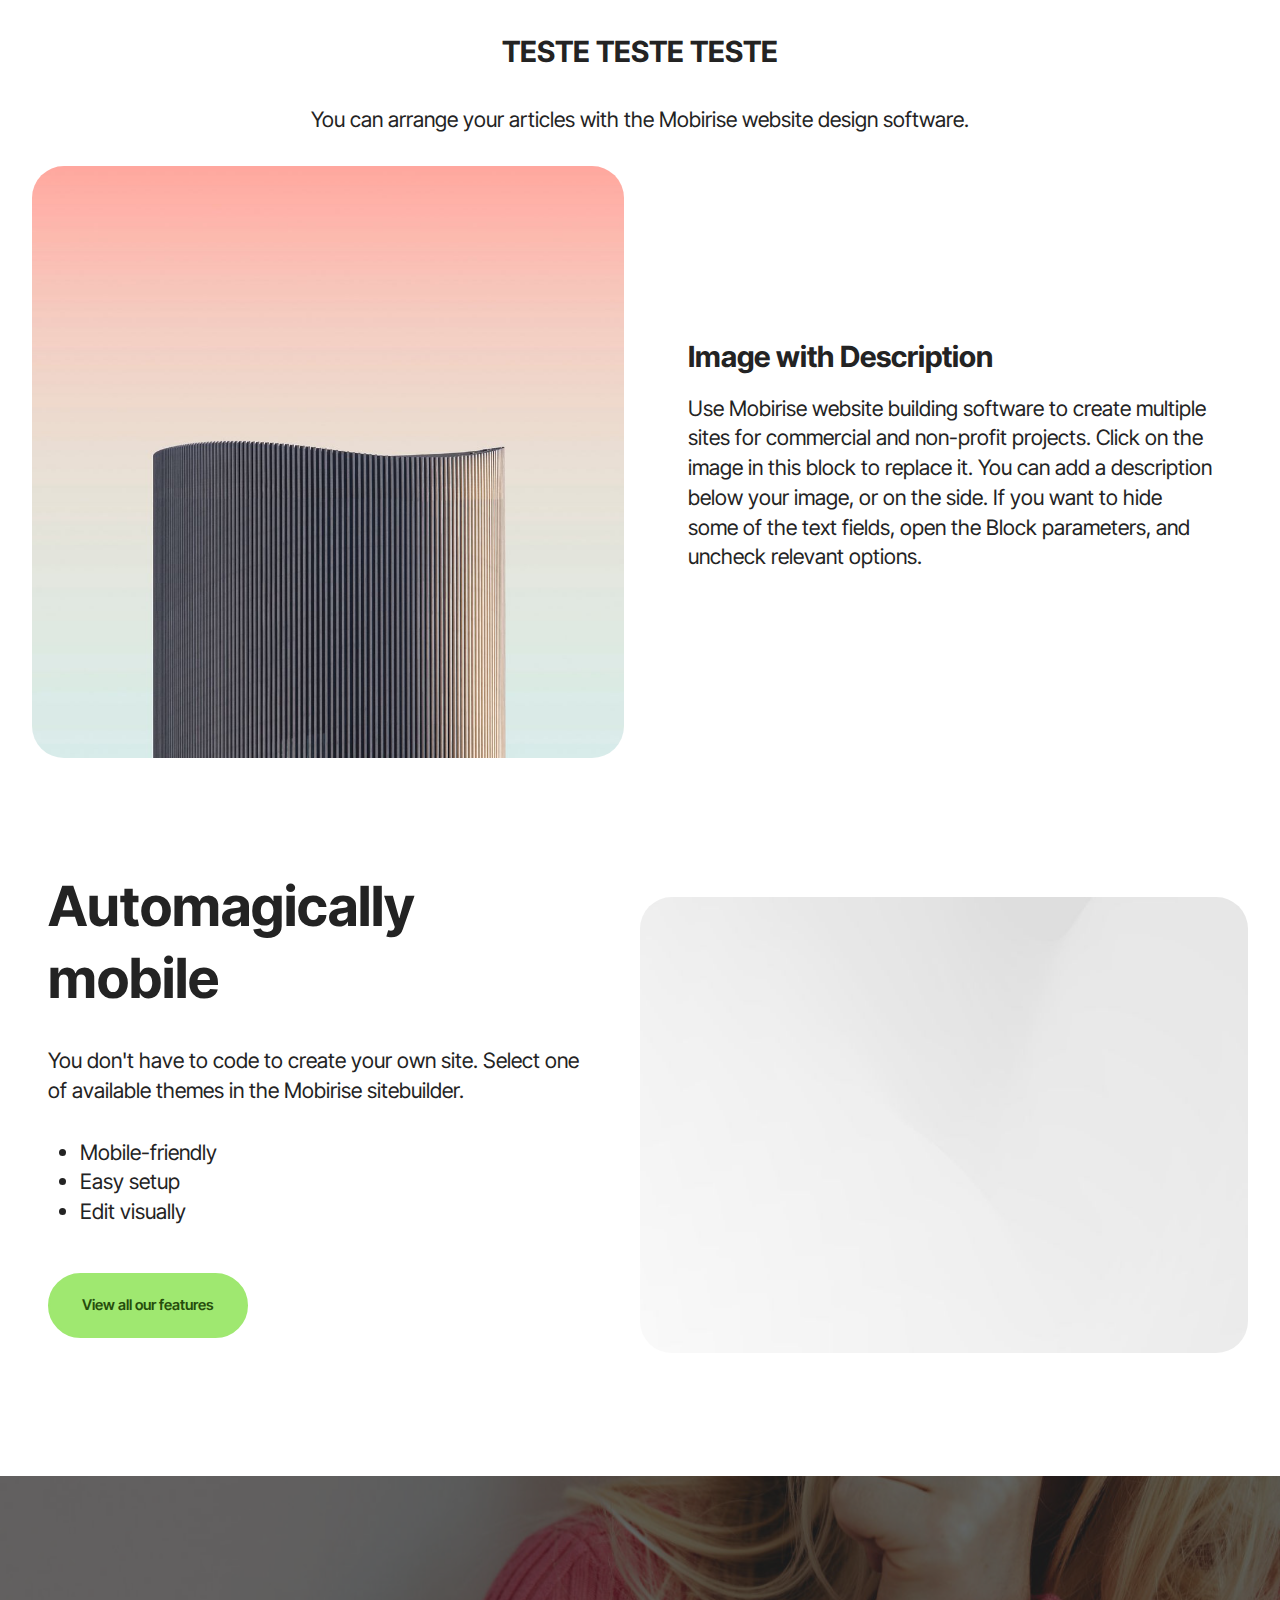
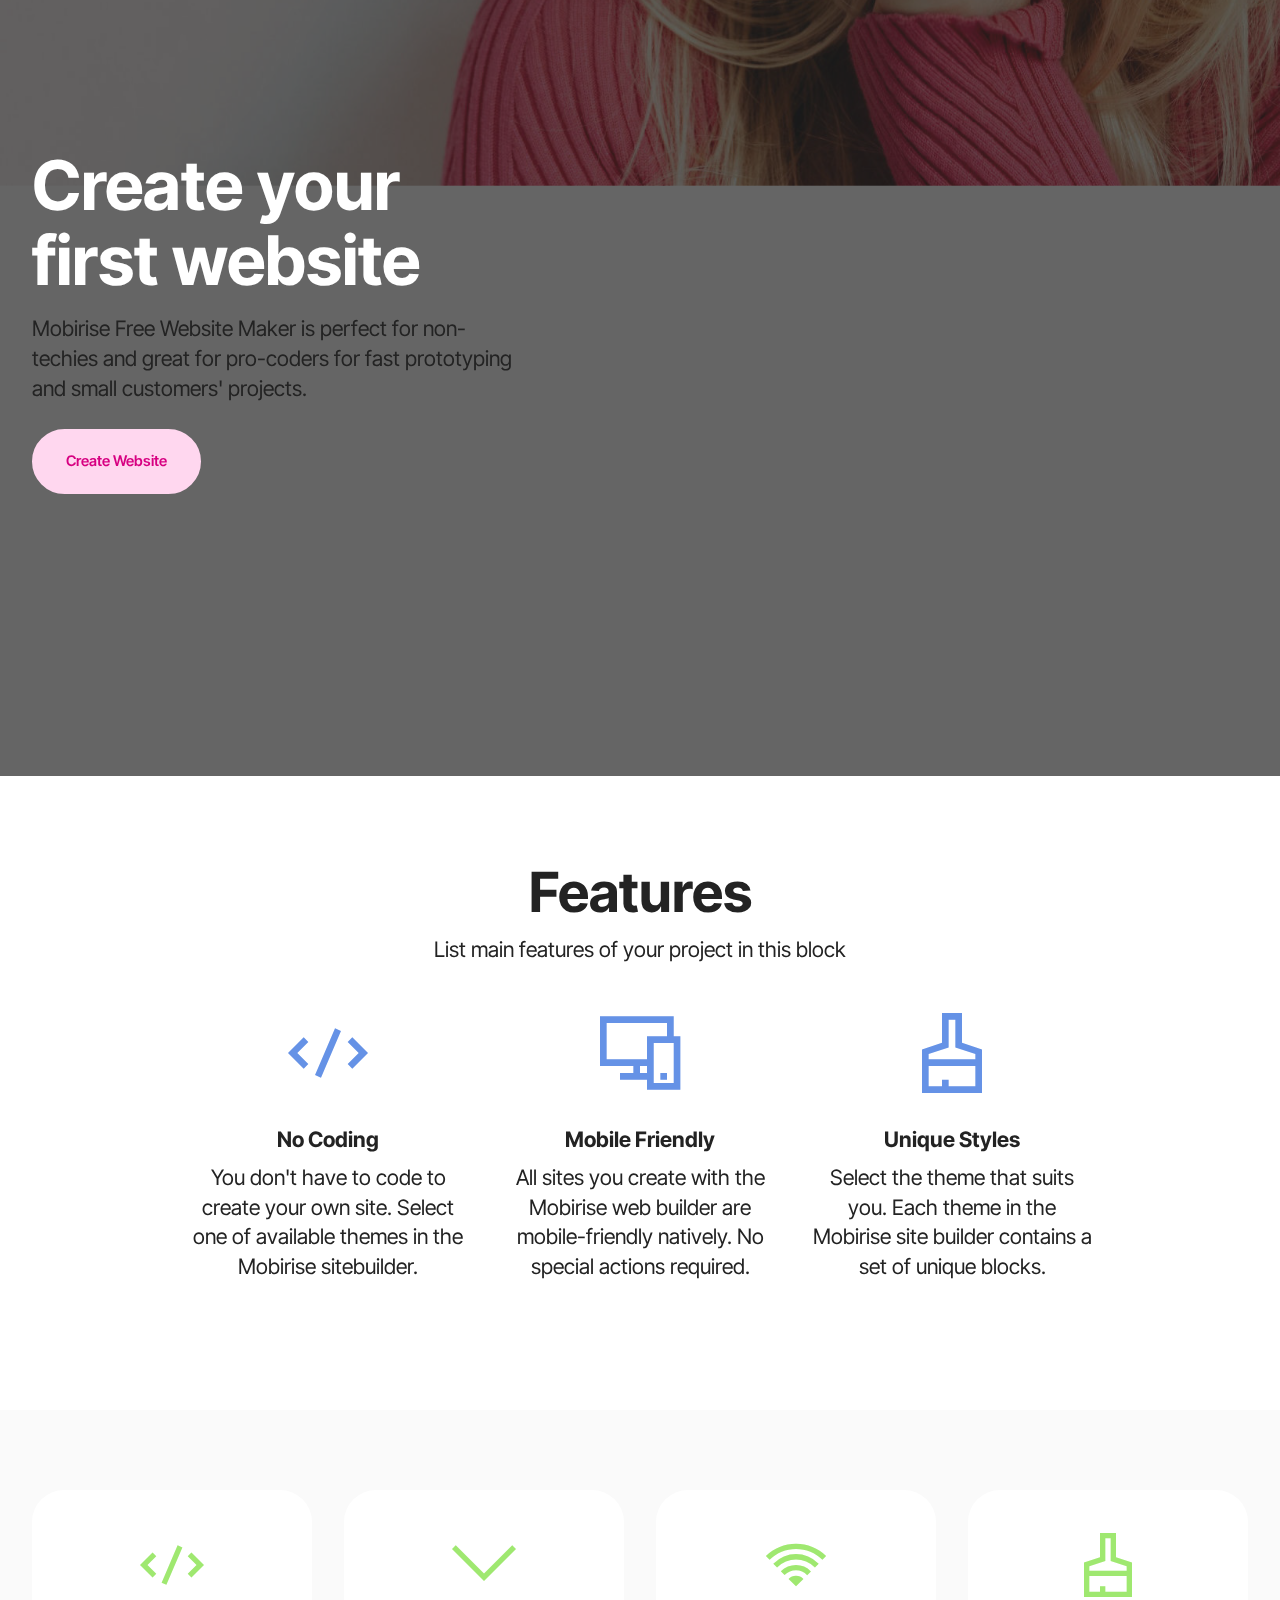
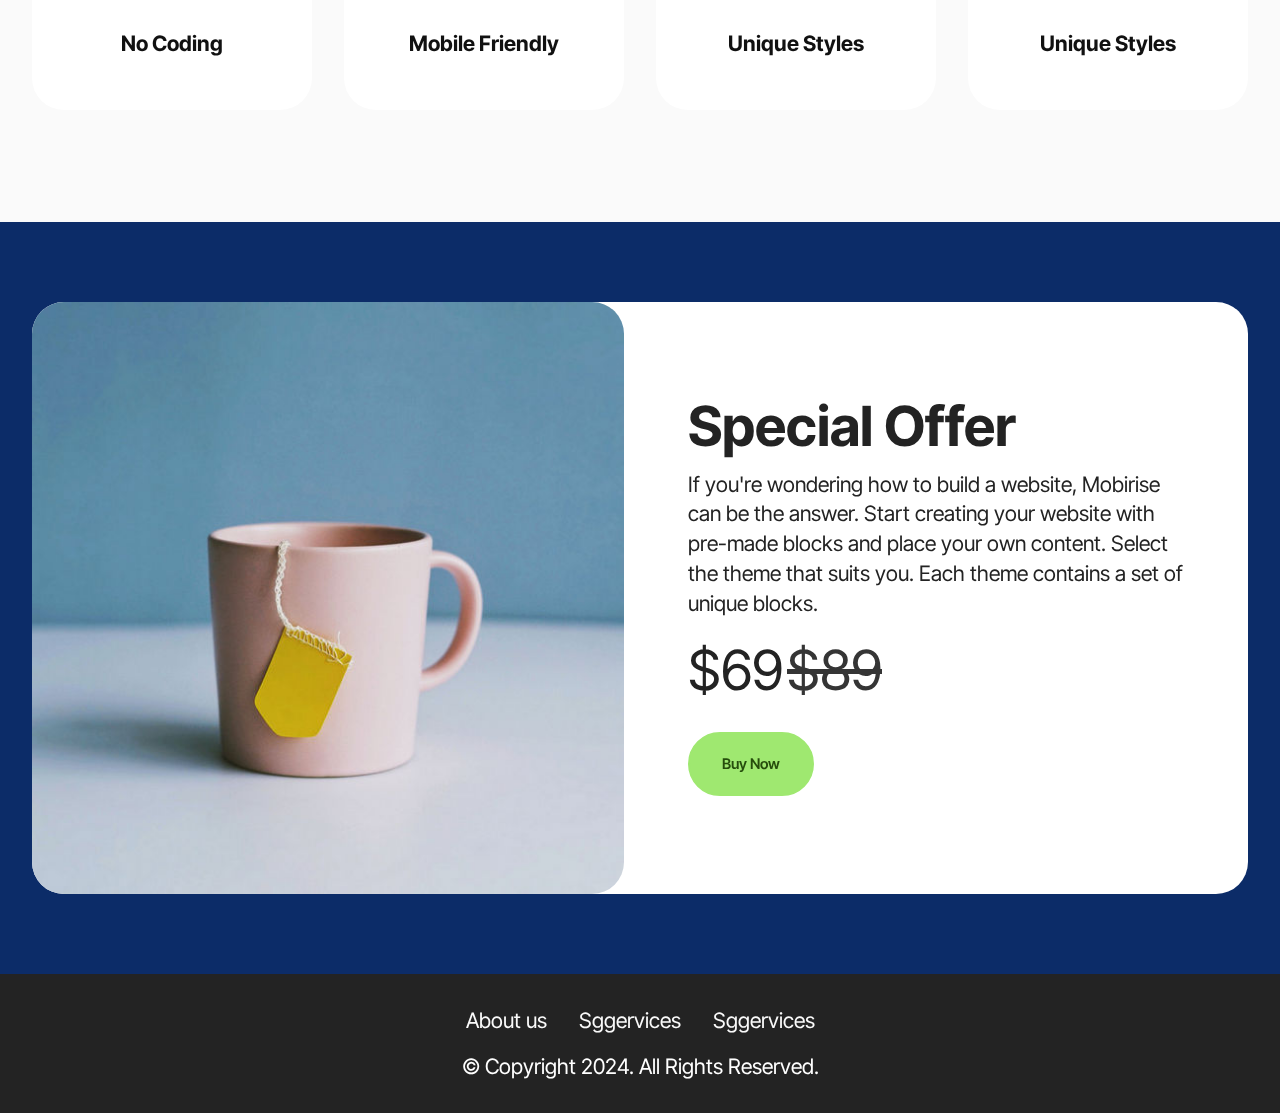
<file: index.html>
<!DOCTYPE html>
<html  >
<head>
  <!-- Site made with Mobirise Website Builder v5.9.18, https://mobirise.com -->
  <meta charset="UTF-8">
  <meta http-equiv="X-UA-Compatible" content="IE=edge">
  <meta name="generator" content="Mobirise v5.9.18, mobirise.com">
  <meta name="viewport" content="width=device-width, initial-scale=1, minimum-scale=1">
  <link rel="shortcut icon" href="assets/images/aaas-logo.webp" type="image/x-icon">
  <meta name="description" content="">
  
  
  <title>Nome do produto</title>
  <link rel="stylesheet" href="assets/web/assets/mobirise-icons2/mobirise2.css">
  <link rel="stylesheet" href="assets/bootstrap/css/bootstrap.min.css">
  <link rel="stylesheet" href="assets/bootstrap/css/bootstrap-grid.min.css">
  <link rel="stylesheet" href="assets/bootstrap/css/bootstrap-reboot.min.css">
  <link rel="stylesheet" href="assets/parallax/jarallax.css">
  <link rel="stylesheet" href="assets/socicon/css/styles.css">
  <link rel="stylesheet" href="assets/theme/css/style.css">
  <link rel="preload" href="https://fonts.googleapis.com/css?family=Inter+Tight:100,200,300,400,500,600,700,800,900,100i,200i,300i,400i,500i,600i,700i,800i,900i&display=swap" as="style" onload="this.onload=null;this.rel='stylesheet'">
  <noscript><link rel="stylesheet" href="https://fonts.googleapis.com/css?family=Inter+Tight:100,200,300,400,500,600,700,800,900,100i,200i,300i,400i,500i,600i,700i,800i,900i&display=swap"></noscript>
  <link rel="preload" as="style" href="assets/mobirise/css/mbr-additional.css?v=HFSPPL"><link rel="stylesheet" href="assets/mobirise/css/mbr-additional.css?v=HFSPPL" type="text/css">

  
 
</head>
<body>
  
  <section data-bs-version="5.1" class="content4 cid-uhWjZ2HUr3" id="content4-f">
    

    
    
    <div class="container">
        <div class="row justify-content-center">
            <div class="title col-md-12 col-lg-10">
                <h3 class="mbr-section-title mbr-fonts-style align-center mb-4 display-5">
                    <strong>TESTE TESTE TESTE</strong>
                </h3>
                <h4 class="mbr-section-subtitle align-center mbr-fonts-style mb-4 display-7">
                    You can arrange your articles with the Mobirise website design software.
                </h4>
                
            </div>
        </div>
    </div>
</section>

<section data-bs-version="5.1" class="image1 cid-uhWjksHnmG" id="image1-d">
    

    
    

    <div class="container">
        <div class="row align-items-center">
            <div class="col-12 col-lg-6">
                <div class="image-wrapper">
                    <img src="assets/images/4.jpg" alt="Mobirise Website Builder">
                    
                </div>
            </div>
            <div class="col-12 col-lg">
                <div class="text-wrapper">
                    <h3 class="mbr-section-title mbr-fonts-style mb-3 display-5">
                        <strong>Image with Description</strong></h3>
                    <p class="mbr-text mbr-fonts-style display-7">
                        Use Mobirise website building software to create multiple sites for commercial and non-profit projects. Click on the image in this block to replace it. You can add a description below your image, or on the side. If you want to hide some of the text fields, open the Block parameters, and uncheck relevant options.</p>
                </div>
            </div>
        </div>
    </div>
</section>

<section data-bs-version="5.1" class="features12 cid-uhWj9xULS0" id="features12-b">

    

    
    
    <div class="container">
        <div class="m-0 row align-items-center">
            <div class="col-12 col-lg">
                <div class="card-wrapper">
                    <div class="card-box">
                        <h4 class="card-title mbr-fonts-style mb-4 display-2">
                            <strong>Automagically mobile</strong>
                        </h4>
                        <p class="mbr-text mbr-fonts-style mb-4 display-7">
                            You don't have to code to create your own site. Select one of available themes in the Mobirise sitebuilder.</p>
                        <div class="mbr-text mbr-fonts-style counter-container display-7">
                            <ul>
                                <li>Mobile-friendly</li>
                                <li>Easy setup</li>
                                <li>Edit visually</li>
                            </ul>
                        </div>
                        <div class="mbr-section-btn mb-4">
                            <a class="btn btn-primary display-4" href="https://mobiri.se">View all our features</a>
                        </div>
                    </div>
                </div>
            </div>
            <div class="p-0 col-12 col-lg-6 md-pb">
                <div class="image-wrapper">
                    <img src="assets/images/3.jpg" alt="Mobirise Website Builder">
                </div>
            </div>
        </div>
    </div>
</section>

<section data-bs-version="5.1" class="header1 cid-uhWieuwVdq mbr-fullscreen mbr-parallax-background" id="header1-6">

    

    
    <div class="mbr-overlay" style="opacity: 0.7; background-color: rgb(35, 35, 35);"></div>

    <div class="container">
        <div class="row">
            <div class="col-12 col-lg-5">
                <h1 class="mbr-section-title mbr-fonts-style mb-3 display-1"><strong>Create your first website</strong></h1>
                
                <p class="mbr-text mbr-fonts-style display-7">
                    Mobirise Free Website Maker is perfect for non-techies and great for pro-coders for fast prototyping and small customers' projects.</p>
                <div class="mbr-section-btn mt-3"><a class="btn btn-secondary display-4" href="https://mobiri.se">Create Website</a></div>
            </div>
        </div>
    </div>
</section>

<section data-bs-version="5.1" class="features25 cid-uhWiOJLU3j" id="features1-9">
    

    
    
    <div class="container">
        <div class="row mb-5">
            <div class="col-12">
                <h3 class="mbr-section-title mbr-fonts-style align-center mb-2 display-2">
                    <strong>Features</strong>
                </h3>
                <h5 class="mbr-section-subtitle mbr-fonts-style align-center mb-0 display-7">
                    List main features of your project in this block
                </h5>
            </div>
        </div>
        <div class="row">
            <div class="item features-without-image mb-5 col-12 col-md-3">
                <div class="item-wrapper align-center">
                    <div class="iconfont-wrapper">
                        <span class="mbr-iconfont mobi-mbri-code mobi-mbri"></span>
                    </div>
                    <h5 class="card-title mbr-fonts-style display-7"><strong>No Coding</strong></h5>
                    <p class="card-text mbr-fonts-style mb-0 display-7">You don't have to code to create your own site. Select one of
                        available themes in the Mobirise sitebuilder.</p>
                </div>
            </div>
            <div class="item features-without-image mb-5 col-12 col-md-3">
                <div class="item-wrapper align-center">
                    <div class="iconfont-wrapper">
                        <span class="mbr-iconfont mobi-mbri-responsive-2 mobi-mbri"></span>
                    </div>
                    <h5 class="card-title mbr-fonts-style display-7"><strong>Mobile Friendly</strong></h5>
                    <p class="card-text mbr-fonts-style mb-0 display-7">All sites you create with the Mobirise web builder are
                        mobile-friendly natively. No special actions required.</p>
                </div>
            </div>
            <div class="item features-without-image mb-5 col-12 col-md-3">
                <div class="item-wrapper align-center">
                    <div class="card-box">
                        <div class="iconfont-wrapper">
                            <span class="mbr-iconfont mobi-mbri-website-theme-2 mobi-mbri"></span>
                        </div>
                        <h5 class="card-title mbr-fonts-style display-7"><strong>Unique Styles</strong></h5>
                        <p class="card-text mbr-fonts-style mb-0 display-7">Select the theme that suits you. Each theme in the Mobirise
                            site builder contains a set of unique blocks.</p>
                    </div>
                </div>
            </div>
        </div>
    </div>
</section>

<section data-bs-version="5.1" class="features1 cid-uhWiHk99fs" id="features2-8">

    

    
    
    <div class="container">
        <div class="row justify-content-center">
            <div class="item features-without-image mb-4 col-12 col-md-3">
                <div class="item-wrapper">
                    <div class="card-box align-center">
                        <span class="mbr-iconfont mobi-mbri-code mobi-mbri"></span>
                        <h4 class="card-title align-center mbr-black mbr-fonts-style display-7">
                            <strong>No Coding</strong>
                        </h4>
                    </div>
                </div>
            </div>
            <div class="item features-without-image mb-4 col-12 col-md-3">
                <div class="item-wrapper">
                    <div class="card-box align-center">
                        <span class="mbr-iconfont mobi-mbri-arrow-down mobi-mbri"></span>
                        <h4 class="card-title align-center mbr-black mbr-fonts-style display-7">
                            <strong>Mobile Friendly</strong>
                        </h4>
                    </div>
                </div>
            </div>
            <div class="item features-without-image mb-4 col-12 col-md-3">
                <div class="item-wrapper">
                    <div class="card-box align-center">
                        <span class="mbr-iconfont mobi-mbri-wifi mobi-mbri"></span>
                        <h4 class="card-title align-center mbr-black mbr-fonts-style display-7">
                            <strong>Unique Styles</strong>
                        </h4>
                    </div>
                </div>
            </div>
            <div class="item features-without-image mb-4 col-12 col-md-3">
                <div class="item-wrapper">
                    <div class="card-box align-center">
                        <span class="mbr-iconfont mobi-mbri-website-theme-2 mobi-mbri"></span>
                        <h4 class="card-title align-center mbr-black mbr-fonts-style display-7">
                            <strong>Unique Styles</strong>
                        </h4>
                    </div>
                </div>
            </div>
        </div>
    </div>
</section>

<section data-bs-version="5.1" class="features7 cid-uhWhKZB9CM" id="features7-5">
    <!---->
    

    
    
    <div class="container">
        <div class="card-wrapper">
            <div class="row align-items-center">
                <div class="col-12 col-lg-6">
                    <div class="image-wrapper">
                        <img src="assets/images/product2.jpg" alt="Mobirise Website Builder">
                    </div>
                </div>
                <div class="col-12 col-lg">
                    <div class="text-box">
                        <h5 class="mbr-title mbr-fonts-style display-2">
                            <strong>Special Offer</strong>
                        </h5>
                        <p class="mbr-text mbr-fonts-style display-7">If you're wondering how to build a website, Mobirise can be the answer. Start creating your website with pre-made blocks and place your own content. Select the theme that suits you. Each theme contains a set of unique blocks.</p>
                        <div class="cost">
                            <span class="currentcost mbr-fonts-style pr-2 display-2">$69</span>
                            <span class="oldcost mbr-fonts-style display-2">$89</span>
                        </div>
                        <div class="mbr-section-btn pt-3">
                            <a href="https://mobiri.se" class="btn btn-primary display-4">Buy Now</a>
                        </div>
                    </div>
                </div>
            </div>
        </div>
    </div>
</section>

<section data-bs-version="5.1" class="footer3 cid-uhWgodo2H7" once="footers" id="footer3-0">

    

    

    <div class="container">
        <div class="media-container-row align-center mbr-white">
            <div class="row row-links">
                <ul class="foot-menu">
                    
                    
                    
                    
                    
                <li class="foot-menu-item mbr-fonts-style display-7">
                        <a class="text-white" href="#" target="_blank">About us</a>
                    </li><li class="foot-menu-item mbr-fonts-style display-7">
                        <a class="text-white" href="#" target="_blank">Sggervices</a>
                    </li><li class="foot-menu-item mbr-fonts-style display-7">
                        <a class="text-white" href="#" target="_blank">Sggervices</a>
                    </li></ul>
            </div>
            
            <div class="row row-copirayt">
                <p class="mbr-text mb-0 mbr-fonts-style mbr-white align-center display-7">
                    © Copyright 2024. All Rights Reserved.
                </p>
            </div>
        </div>
    </div>
</section><script src="assets/bootstrap/js/bootstrap.bundle.min.js"></script>  <script src="assets/parallax/jarallax.js"></script>  <script src="assets/smoothscroll/smooth-scroll.js"></script>  <script src="assets/ytplayer/index.js"></script>  <script src="assets/theme/js/script.js"></script>  
  
  
</body>
</html>
</file>
<file: assets/web/assets/mobirise-icons2/mobirise2.css>
@font-face {
  font-family: 'Moririse2';
  font-display: swap;
  src:  url('mobirise2.eot?f2bix4');
  src:  url('mobirise2.eot?f2bix4#iefix') format('embedded-opentype'),
    url('mobirise2.ttf?f2bix4') format('truetype'),
    url('mobirise2.woff?f2bix4') format('woff'),
    url('mobirise2.svg?f2bix4#mobirise2') format('svg');
  font-weight: normal;
  font-style: normal;
}

[class^="mobi-"], [class*=" mobi-"] {
  /* use !important to prevent issues with browser extensions that change fonts */
  font-family: 'Moririse2' !important;
  speak: none;
  font-style: normal;
  font-weight: normal;
  font-variant: normal;
  text-transform: none;
  line-height: 1;

  /* Better Font Rendering =========== */
  -webkit-font-smoothing: antialiased;
  -moz-osx-font-smoothing: grayscale;
}

.mobi-mbri-add-submenu:before {
  content: "\e900";
}
.mobi-mbri-alert:before {
  content: "\e901";
}
.mobi-mbri-align-center:before {
  content: "\e902";
}
.mobi-mbri-align-justify:before {
  content: "\e903";
}
.mobi-mbri-align-left:before {
  content: "\e904";
}
.mobi-mbri-align-right:before {
  content: "\e905";
}
.mobi-mbri-android:before {
  content: "\e906";
}
.mobi-mbri-apple:before {
  content: "\e907";
}
.mobi-mbri-arrow-down:before {
  content: "\e908";
}
.mobi-mbri-arrow-next:before {
  content: "\e909";
}
.mobi-mbri-arrow-prev:before {
  content: "\e90a";
}
.mobi-mbri-arrow-up:before {
  content: "\e90b";
}
.mobi-mbri-bold:before {
  content: "\e90c";
}
.mobi-mbri-bookmark:before {
  content: "\e90d";
}
.mobi-mbri-bootstrap:before {
  content: "\e90e";
}
.mobi-mbri-briefcase:before {
  content: "\e90f";
}
.mobi-mbri-browse:before {
  content: "\e910";
}
.mobi-mbri-bulleted-list:before {
  content: "\e911";
}
.mobi-mbri-calendar:before {
  content: "\e912";
}
.mobi-mbri-camera:before {
  content: "\e913";
}
.mobi-mbri-cart-add:before {
  content: "\e914";
}
.mobi-mbri-cart-full:before {
  content: "\e915";
}
.mobi-mbri-cash:before {
  content: "\e916";
}
.mobi-mbri-change-style:before {
  content: "\e917";
}
.mobi-mbri-chat:before {
  content: "\e918";
}
.mobi-mbri-clock:before {
  content: "\e919";
}
.mobi-mbri-close:before {
  content: "\e91a";
}
.mobi-mbri-cloud:before {
  content: "\e91b";
}
.mobi-mbri-code:before {
  content: "\e91c";
}
.mobi-mbri-contact-form:before {
  content: "\e91d";
}
.mobi-mbri-credit-card:before {
  content: "\e91e";
}
.mobi-mbri-cursor-click:before {
  content: "\e91f";
}
.mobi-mbri-cust-feedback:before {
  content: "\e920";
}
.mobi-mbri-database:before {
  content: "\e921";
}
.mobi-mbri-delivery:before {
  content: "\e922";
}
.mobi-mbri-desktop:before {
  content: "\e923";
}
.mobi-mbri-devices:before {
  content: "\e924";
}
.mobi-mbri-down:before {
  content: "\e925";
}
.mobi-mbri-download-2:before {
  content: "\e926";
}
.mobi-mbri-download:before {
  content: "\e927";
}
.mobi-mbri-drag-n-drop-2:before {
  content: "\e928";
}
.mobi-mbri-drag-n-drop:before {
  content: "\e929";
}
.mobi-mbri-edit-2:before {
  content: "\e92a";
}
.mobi-mbri-edit:before {
  content: "\e92b";
}
.mobi-mbri-error:before {
  content: "\e92c";
}
.mobi-mbri-extension:before {
  content: "\e92d";
}
.mobi-mbri-features:before {
  content: "\e92e";
}
.mobi-mbri-file:before {
  content: "\e92f";
}
.mobi-mbri-flag:before {
  content: "\e930";
}
.mobi-mbri-folder:before {
  content: "\e931";
}
.mobi-mbri-gift:before {
  content: "\e932";
}
.mobi-mbri-github:before {
  content: "\e933";
}
.mobi-mbri-globe-2:before {
  content: "\e934";
}
.mobi-mbri-globe:before {
  content: "\e935";
}
.mobi-mbri-growing-chart:before {
  content: "\e936";
}
.mobi-mbri-hearth:before {
  content: "\e937";
}
.mobi-mbri-help:before {
  content: "\e938";
}
.mobi-mbri-home:before {
  content: "\e939";
}
.mobi-mbri-hot-cup:before {
  content: "\e93a";
}
.mobi-mbri-idea:before {
  content: "\e93b";
}
.mobi-mbri-image-gallery:before {
  content: "\e93c";
}
.mobi-mbri-image-slider:before {
  content: "\e93d";
}
.mobi-mbri-info:before {
  content: "\e93e";
}
.mobi-mbri-italic:before {
  content: "\e93f";
}
.mobi-mbri-key:before {
  content: "\e940";
}
.mobi-mbri-laptop:before {
  content: "\e941";
}
.mobi-mbri-layers:before {
  content: "\e942";
}
.mobi-mbri-left-right:before {
  content: "\e943";
}
.mobi-mbri-left:before {
  content: "\e944";
}
.mobi-mbri-letter:before {
  content: "\e945";
}
.mobi-mbri-like:before {
  content: "\e946";
}
.mobi-mbri-link:before {
  content: "\e947";
}
.mobi-mbri-lock:before {
  content: "\e948";
}
.mobi-mbri-login:before {
  content: "\e949";
}
.mobi-mbri-logout:before {
  content: "\e94a";
}
.mobi-mbri-magic-stick:before {
  content: "\e94b";
}
.mobi-mbri-map-pin:before {
  content: "\e94c";
}
.mobi-mbri-menu:before {
  content: "\e94d";
}
.mobi-mbri-mobile-2:before {
  content: "\e94e";
}
.mobi-mbri-mobile-horizontal:before {
  content: "\e94f";
}
.mobi-mbri-mobile:before {
  content: "\e950";
}
.mobi-mbri-mobirise:before {
  content: "\e951";
}
.mobi-mbri-more-horizontal:before {
  content: "\e952";
}
.mobi-mbri-more-vertical:before {
  content: "\e953";
}
.mobi-mbri-music:before {
  content: "\e954";
}
.mobi-mbri-new-file:before {
  content: "\e955";
}
.mobi-mbri-numbered-list:before {
  content: "\e956";
}
.mobi-mbri-opened-folder:before {
  content: "\e957";
}
.mobi-mbri-pages:before {
  content: "\e958";
}
.mobi-mbri-paper-plane:before {
  content: "\e959";
}
.mobi-mbri-paperclip:before {
  content: "\e95a";
}
.mobi-mbri-phone:before {
  content: "\e95b";
}
.mobi-mbri-photo:before {
  content: "\e95c";
}
.mobi-mbri-photos:before {
  content: "\e95d";
}
.mobi-mbri-pin:before {
  content: "\e95e";
}
.mobi-mbri-play:before {
  content: "\e95f";
}
.mobi-mbri-plus:before {
  content: "\e960";
}
.mobi-mbri-preview:before {
  content: "\e961";
}
.mobi-mbri-print:before {
  content: "\e962";
}
.mobi-mbri-protect:before {
  content: "\e963";
}
.mobi-mbri-question:before {
  content: "\e964";
}
.mobi-mbri-quote-left:before {
  content: "\e965";
}
.mobi-mbri-quote-right:before {
  content: "\e966";
}
.mobi-mbri-redo:before {
  content: "\e967";
}
.mobi-mbri-refresh:before {
  content: "\e968";
}
.mobi-mbri-responsive-2:before {
  content: "\e969";
}
.mobi-mbri-responsive:before {
  content: "\e96a";
}
.mobi-mbri-right:before {
  content: "\e96b";
}
.mobi-mbri-rocket:before {
  content: "\e96c";
}
.mobi-mbri-sad-face:before {
  content: "\e96d";
}
.mobi-mbri-sale:before {
  content: "\e96e";
}
.mobi-mbri-save:before {
  content: "\e96f";
}
.mobi-mbri-search:before {
  content: "\e970";
}
.mobi-mbri-setting-2:before {
  content: "\e971";
}
.mobi-mbri-setting-3:before {
  content: "\e972";
}
.mobi-mbri-setting:before {
  content: "\e973";
}
.mobi-mbri-share:before {
  content: "\e974";
}
.mobi-mbri-shopping-bag:before {
  content: "\e975";
}
.mobi-mbri-shopping-basket:before {
  content: "\e976";
}
.mobi-mbri-shopping-cart:before {
  content: "\e977";
}
.mobi-mbri-sites:before {
  content: "\e978";
}
.mobi-mbri-smile-face:before {
  content: "\e979";
}
.mobi-mbri-speed:before {
  content: "\e97a";
}
.mobi-mbri-star:before {
  content: "\e97b";
}
.mobi-mbri-success:before {
  content: "\e97c";
}
.mobi-mbri-sun:before {
  content: "\e97d";
}
.mobi-mbri-sun2:before {
  content: "\e97e";
}
.mobi-mbri-tablet-vertical:before {
  content: "\e97f";
}
.mobi-mbri-tablet:before {
  content: "\e980";
}
.mobi-mbri-target:before {
  content: "\e981";
}
.mobi-mbri-timer:before {
  content: "\e982";
}
.mobi-mbri-to-ftp:before {
  content: "\e983";
}
.mobi-mbri-to-local-drive:before {
  content: "\e984";
}
.mobi-mbri-touch-swipe:before {
  content: "\e985";
}
.mobi-mbri-touch:before {
  content: "\e986";
}
.mobi-mbri-trash:before {
  content: "\e987";
}
.mobi-mbri-underline:before {
  content: "\e988";
}
.mobi-mbri-undo:before {
  content: "\e989";
}
.mobi-mbri-unlink:before {
  content: "\e98a";
}
.mobi-mbri-unlock:before {
  content: "\e98b";
}
.mobi-mbri-up-down:before {
  content: "\e98c";
}
.mobi-mbri-up:before {
  content: "\e98d";
}
.mobi-mbri-update:before {
  content: "\e98e";
}
.mobi-mbri-upload-2:before {
  content: "\e98f";
}
.mobi-mbri-upload:before {
  content: "\e990";
}
.mobi-mbri-user-2:before {
  content: "\e991";
}
.mobi-mbri-user:before {
  content: "\e992";
}
.mobi-mbri-users:before {
  content: "\e993";
}
.mobi-mbri-video-play:before {
  content: "\e994";
}
.mobi-mbri-video:before {
  content: "\e995";
}
.mobi-mbri-watch:before {
  content: "\e996";
}
.mobi-mbri-website-theme-2:before {
  content: "\e997";
}
.mobi-mbri-website-theme:before {
  content: "\e998";
}
.mobi-mbri-wifi:before {
  content: "\e999";
}
.mobi-mbri-windows:before {
  content: "\e99a";
}
.mobi-mbri-zoom-in:before {
  content: "\e99b";
}
.mobi-mbri-zoom-out:before {
  content: "\e99c";
}
</file>
<file: assets/parallax/jarallax.css>
.jarallax {
    position: relative;
    z-index: 0;
}
.jarallax > .jarallax-img {
    position: absolute;
    object-fit: cover;
    /* support for plugin https://github.com/bfred-it/object-fit-images */
    font-family: 'object-fit: cover;';
    top: 0;
    left: 0;
    width: 100%;
    height: 100%;
    z-index: -1;
}
</file>
<file: assets/socicon/css/styles.css>
@charset "UTF-8";

@font-face {
  font-family: 'Socicon';
  src:  url('../fonts/socicon.eot');
  src:  url('../fonts/socicon.eot?#iefix') format('embedded-opentype'),
    url('../fonts/socicon.woff2') format('woff2'),
    url('../fonts/socicon.ttf') format('truetype'),
    url('../fonts/socicon.woff') format('woff'),
    url('../fonts/socicon.svg#socicon') format('svg');
  font-weight: normal;
  font-style: normal;
  font-display: swap;
}

[data-icon]:before {
  font-family: "socicon" !important;
  content: attr(data-icon);
  font-style: normal !important;
  font-weight: normal !important;
  font-variant: normal !important;
  text-transform: none !important;
  speak: none;
  line-height: 1;
  -webkit-font-smoothing: antialiased;
  -moz-osx-font-smoothing: grayscale;
}

[class^="socicon-"], [class*=" socicon-"] {
  /* use !important to prevent issues with browser extensions that change fonts */
  font-family: 'Socicon' !important;
  speak: none;
  font-style: normal;
  font-weight: normal;
  font-variant: normal;
  text-transform: none;
  line-height: 1;

  /* Better Font Rendering =========== */
  -webkit-font-smoothing: antialiased;
  -moz-osx-font-smoothing: grayscale;
}

.socicon-500px:before {
  content: "\e000";
}
.socicon-8tracks:before {
  content: "\e001";
}
.socicon-airbnb:before {
  content: "\e002";
}
.socicon-alliance:before {
  content: "\e003";
}
.socicon-amazon:before {
  content: "\e004";
}
.socicon-amplement:before {
  content: "\e005";
}
.socicon-android:before {
  content: "\e006";
}
.socicon-angellist:before {
  content: "\e007";
}
.socicon-apple:before {
  content: "\e008";
}
.socicon-appnet:before {
  content: "\e009";
}
.socicon-baidu:before {
  content: "\e00a";
}
.socicon-bandcamp:before {
  content: "\e00b";
}
.socicon-battlenet:before {
  content: "\e00c";
}
.socicon-mixer:before {
  content: "\e00d";
}
.socicon-bebee:before {
  content: "\e00e";
}
.socicon-bebo:before {
  content: "\e00f";
}
.socicon-behance:before {
  content: "\e010";
}
.socicon-blizzard:before {
  content: "\e011";
}
.socicon-blogger:before {
  content: "\e012";
}
.socicon-buffer:before {
  content: "\e013";
}
.socicon-chrome:before {
  content: "\e014";
}
.socicon-coderwall:before {
  content: "\e015";
}
.socicon-curse:before {
  content: "\e016";
}
.socicon-dailymotion:before {
  content: "\e017";
}
.socicon-deezer:before {
  content: "\e018";
}
.socicon-delicious:before {
  content: "\e019";
}
.socicon-deviantart:before {
  content: "\e01a";
}
.socicon-diablo:before {
  content: "\e01b";
}
.socicon-digg:before {
  content: "\e01c";
}
.socicon-discord:before {
  content: "\e01d";
}
.socicon-disqus:before {
  content: "\e01e";
}
.socicon-douban:before {
  content: "\e01f";
}
.socicon-draugiem:before {
  content: "\e020";
}
.socicon-dribbble:before {
  content: "\e021";
}
.socicon-drupal:before {
  content: "\e022";
}
.socicon-ebay:before {
  content: "\e023";
}
.socicon-ello:before {
  content: "\e024";
}
.socicon-endomodo:before {
  content: "\e025";
}
.socicon-envato:before {
  content: "\e026";
}
.socicon-etsy:before {
  content: "\e027";
}
.socicon-facebook:before {
  content: "\e028";
}
.socicon-feedburner:before {
  content: "\e029";
}
.socicon-filmweb:before {
  content: "\e02a";
}
.socicon-firefox:before {
  content: "\e02b";
}
.socicon-flattr:before {
  content: "\e02c";
}
.socicon-flickr:before {
  content: "\e02d";
}
.socicon-formulr:before {
  content: "\e02e";
}
.socicon-forrst:before {
  content: "\e02f";
}
.socicon-foursquare:before {
  content: "\e030";
}
.socicon-friendfeed:before {
  content: "\e031";
}
.socicon-github:before {
  content: "\e032";
}
.socicon-goodreads:before {
  content: "\e033";
}
.socicon-google:before {
  content: "\e034";
}
.socicon-googlescholar:before {
  content: "\e035";
}
.socicon-googlegroups:before {
  content: "\e036";
}
.socicon-googlephotos:before {
  content: "\e037";
}
.socicon-googleplus:before {
  content: "\e038";
}
.socicon-grooveshark:before {
  content: "\e039";
}
.socicon-hackerrank:before {
  content: "\e03a";
}
.socicon-hearthstone:before {
  content: "\e03b";
}
.socicon-hellocoton:before {
  content: "\e03c";
}
.socicon-heroes:before {
  content: "\e03d";
}
.socicon-smashcast:before {
  content: "\e03e";
}
.socicon-horde:before {
  content: "\e03f";
}
.socicon-houzz:before {
  content: "\e040";
}
.socicon-icq:before {
  content: "\e041";
}
.socicon-identica:before {
  content: "\e042";
}
.socicon-imdb:before {
  content: "\e043";
}
.socicon-instagram:before {
  content: "\e044";
}
.socicon-issuu:before {
  content: "\e045";
}
.socicon-istock:before {
  content: "\e046";
}
.socicon-itunes:before {
  content: "\e047";
}
.socicon-keybase:before {
  content: "\e048";
}
.socicon-lanyrd:before {
  content: "\e049";
}
.socicon-lastfm:before {
  content: "\e04a";
}
.socicon-line:before {
  content: "\e04b";
}
.socicon-linkedin:before {
  content: "\e04c";
}
.socicon-livejournal:before {
  content: "\e04d";
}
.socicon-lyft:before {
  content: "\e04e";
}
.socicon-macos:before {
  content: "\e04f";
}
.socicon-mail:before {
  content: "\e050";
}
.socicon-medium:before {
  content: "\e051";
}
.socicon-meetup:before {
  content: "\e052";
}
.socicon-mixcloud:before {
  content: "\e053";
}
.socicon-modelmayhem:before {
  content: "\e054";
}
.socicon-mumble:before {
  content: "\e055";
}
.socicon-myspace:before {
  content: "\e056";
}
.socicon-newsvine:before {
  content: "\e057";
}
.socicon-nintendo:before {
  content: "\e058";
}
.socicon-npm:before {
  content: "\e059";
}
.socicon-odnoklassniki:before {
  content: "\e05a";
}
.socicon-openid:before {
  content: "\e05b";
}
.socicon-opera:before {
  content: "\e05c";
}
.socicon-outlook:before {
  content: "\e05d";
}
.socicon-overwatch:before {
  content: "\e05e";
}
.socicon-patreon:before {
  content: "\e05f";
}
.socicon-paypal:before {
  content: "\e060";
}
.socicon-periscope:before {
  content: "\e061";
}
.socicon-persona:before {
  content: "\e062";
}
.socicon-pinterest:before {
  content: "\e063";
}
.socicon-play:before {
  content: "\e064";
}
.socicon-player:before {
  content: "\e065";
}
.socicon-playstation:before {
  content: "\e066";
}
.socicon-pocket:before {
  content: "\e067";
}
.socicon-qq:before {
  content: "\e068";
}
.socicon-quora:before {
  content: "\e069";
}
.socicon-raidcall:before {
  content: "\e06a";
}
.socicon-ravelry:before {
  content: "\e06b";
}
.socicon-reddit:before {
  content: "\e06c";
}
.socicon-renren:before {
  content: "\e06d";
}
.socicon-researchgate:before {
  content: "\e06e";
}
.socicon-residentadvisor:before {
  content: "\e06f";
}
.socicon-reverbnation:before {
  content: "\e070";
}
.socicon-rss:before {
  content: "\e071";
}
.socicon-sharethis:before {
  content: "\e072";
}
.socicon-skype:before {
  content: "\e073";
}
.socicon-slideshare:before {
  content: "\e074";
}
.socicon-smugmug:before {
  content: "\e075";
}
.socicon-snapchat:before {
  content: "\e076";
}
.socicon-songkick:before {
  content: "\e077";
}
.socicon-soundcloud:before {
  content: "\e078";
}
.socicon-spotify:before {
  content: "\e079";
}
.socicon-stackexchange:before {
  content: "\e07a";
}
.socicon-stackoverflow:before {
  content: "\e07b";
}
.socicon-starcraft:before {
  content: "\e07c";
}
.socicon-stayfriends:before {
  content: "\e07d";
}
.socicon-steam:before {
  content: "\e07e";
}
.socicon-storehouse:before {
  content: "\e07f";
}
.socicon-strava:before {
  content: "\e080";
}
.socicon-streamjar:before {
  content: "\e081";
}
.socicon-stumbleupon:before {
  content: "\e082";
}
.socicon-swarm:before {
  content: "\e083";
}
.socicon-teamspeak:before {
  content: "\e084";
}
.socicon-teamviewer:before {
  content: "\e085";
}
.socicon-technorati:before {
  content: "\e086";
}
.socicon-telegram:before {
  content: "\e087";
}
.socicon-tripadvisor:before {
  content: "\e088";
}
.socicon-tripit:before {
  content: "\e089";
}
.socicon-triplej:before {
  content: "\e08a";
}
.socicon-tumblr:before {
  content: "\e08b";
}
.socicon-twitch:before {
  content: "\e08c";
}
.socicon-twitter:before {
  content: "\e08d";
}
.socicon-uber:before {
  content: "\e08e";
}
.socicon-ventrilo:before {
  content: "\e08f";
}
.socicon-viadeo:before {
  content: "\e090";
}
.socicon-viber:before {
  content: "\e091";
}
.socicon-viewbug:before {
  content: "\e092";
}
.socicon-vimeo:before {
  content: "\e093";
}
.socicon-vine:before {
  content: "\e094";
}
.socicon-vkontakte:before {
  content: "\e095";
}
.socicon-warcraft:before {
  content: "\e096";
}
.socicon-wechat:before {
  content: "\e097";
}
.socicon-weibo:before {
  content: "\e098";
}
.socicon-whatsapp:before {
  content: "\e099";
}
.socicon-wikipedia:before {
  content: "\e09a";
}
.socicon-windows:before {
  content: "\e09b";
}
.socicon-wordpress:before {
  content: "\e09c";
}
.socicon-wykop:before {
  content: "\e09d";
}
.socicon-xbox:before {
  content: "\e09e";
}
.socicon-xing:before {
  content: "\e09f";
}
.socicon-yahoo:before {
  content: "\e0a0";
}
.socicon-yammer:before {
  content: "\e0a1";
}
.socicon-yandex:before {
  content: "\e0a2";
}
.socicon-yelp:before {
  content: "\e0a3";
}
.socicon-younow:before {
  content: "\e0a4";
}
.socicon-youtube:before {
  content: "\e0a5";
}
.socicon-zapier:before {
  content: "\e0a6";
}
.socicon-zerply:before {
  content: "\e0a7";
}
.socicon-zomato:before {
  content: "\e0a8";
}
.socicon-zynga:before {
  content: "\e0a9";
}
.socicon-spreadshirt:before {
  content: "\e901";
}
.socicon-gamejolt:before {
  content: "\e902";
}
.socicon-trello:before {
  content: "\e903";
}
.socicon-tunein:before {
  content: "\e904";
}
.socicon-bloglovin:before {
  content: "\e905";
}
.socicon-gamewisp:before {
  content: "\e906";
}
.socicon-messenger:before {
  content: "\e907";
}
.socicon-pandora:before {
  content: "\e908";
}
.socicon-augment:before {
  content: "\e909";
}
.socicon-bitbucket:before {
  content: "\e90a";
}
.socicon-fyuse:before {
  content: "\e90b";
}
.socicon-yt-gaming:before {
  content: "\e90c";
}
.socicon-sketchfab:before {
  content: "\e90d";
}
.socicon-mobcrush:before {
  content: "\e90e";
}
.socicon-microsoft:before {
  content: "\e90f";
}
.socicon-realtor:before {
  content: "\e910";
}
.socicon-tidal:before {
  content: "\e911";
}
.socicon-qobuz:before {
  content: "\e912";
}
.socicon-natgeo:before {
  content: "\e913";
}
.socicon-mastodon:before {
  content: "\e914";
}
.socicon-unsplash:before {
  content: "\e915";
}
.socicon-homeadvisor:before {
  content: "\e916";
}
.socicon-angieslist:before {
  content: "\e917";
}
.socicon-codepen:before {
  content: "\e918";
}
.socicon-slack:before {
  content: "\e919";
}
.socicon-openaigym:before {
  content: "\e91a";
}
.socicon-logmein:before {
  content: "\e91b";
}
.socicon-fiverr:before {
  content: "\e91c";
}
.socicon-gotomeeting:before {
  content: "\e91d";
}
.socicon-aliexpress:before {
  content: "\e91e";
}
.socicon-guru:before {
  content: "\e91f";
}
.socicon-appstore:before {
  content: "\e920";
}
.socicon-homes:before {
  content: "\e921";
}
.socicon-zoom:before {
  content: "\e922";
}
.socicon-alibaba:before {
  content: "\e923";
}
.socicon-craigslist:before {
  content: "\e924";
}
.socicon-wix:before {
  content: "\e925";
}
.socicon-redfin:before {
  content: "\e926";
}
.socicon-googlecalendar:before {
  content: "\e927";
}
.socicon-shopify:before {
  content: "\e928";
}
.socicon-freelancer:before {
  content: "\e929";
}
.socicon-seedrs:before {
  content: "\e92a";
}
.socicon-bing:before {
  content: "\e92b";
}
.socicon-doodle:before {
  content: "\e92c";
}
.socicon-bonanza:before {
  content: "\e92d";
}
.socicon-squarespace:before {
  content: "\e92e";
}
.socicon-toptal:before {
  content: "\e92f";
}
.socicon-gust:before {
  content: "\e930";
}
.socicon-ask:before {
  content: "\e931";
}
.socicon-trulia:before {
  content: "\e932";
}
.socicon-loomly:before {
  content: "\e933";
}
.socicon-ghost:before {
  content: "\e934";
}
.socicon-upwork:before {
  content: "\e935";
}
.socicon-fundable:before {
  content: "\e936";
}
.socicon-booking:before {
  content: "\e937";
}
.socicon-googlemaps:before {
  content: "\e938";
}
.socicon-zillow:before {
  content: "\e939";
}
.socicon-niconico:before {
  content: "\e93a";
}
.socicon-toneden:before {
  content: "\e93b";
}
.socicon-crunchbase:before {
  content: "\e93c";
}
.socicon-homefy:before {
  content: "\e93d";
}
.socicon-calendly:before {
  content: "\e93e";
}
.socicon-livemaster:before {
  content: "\e93f";
}
.socicon-udemy:before {
  content: "\e940";
}
.socicon-codered:before {
  content: "\e941";
}
.socicon-origin:before {
  content: "\e942";
}
.socicon-nextdoor:before {
  content: "\e943";
}
.socicon-portfolio:before {
  content: "\e944";
}
.socicon-instructables:before {
  content: "\e945";
}
.socicon-gitlab:before {
  content: "\e946";
}
.socicon-hackernews:before {
  content: "\e947";
}
.socicon-smashwords:before {
  content: "\e948";
}
.socicon-kobo:before {
  content: "\e949";
}
.socicon-bookbub:before {
  content: "\e94a";
}
.socicon-mailru:before {
  content: "\e94b";
}
.socicon-moddb:before {
  content: "\e94c";
}
.socicon-indiedb:before {
  content: "\e94d";
}
.socicon-traxsource:before {
  content: "\e94e";
}
.socicon-gamefor:before {
  content: "\e94f";
}
.socicon-pixiv:before {
  content: "\e950";
}
.socicon-myanimelist:before {
  content: "\e951";
}
.socicon-blackberry:before {
  content: "\e952";
}
.socicon-wickr:before {
  content: "\e953";
}
.socicon-spip:before {
  content: "\e954";
}
.socicon-napster:before {
  content: "\e955";
}
.socicon-beatport:before {
  content: "\e956";
}
.socicon-hackerone:before {
  content: "\e957";
}
.socicon-internet:before {
  content: "\e958";
}
.socicon-ubuntu:before {
  content: "\e959";
}
.socicon-artstation:before {
  content: "\e95a";
}
.socicon-invision:before {
  content: "\e95b";
}
.socicon-torial:before {
  content: "\e95c";
}
.socicon-collectorz:before {
  content: "\e95d";
}
.socicon-seenthis:before {
  content: "\e95e";
}
.socicon-googleplaymusic:before {
  content: "\e95f";
}
.socicon-debian:before {
  content: "\e960";
}
.socicon-filmfreeway:before {
  content: "\e961";
}
.socicon-gnome:before {
  content: "\e962";
}
.socicon-itchio:before {
  content: "\e963";
}
.socicon-jamendo:before {
  content: "\e964";
}
.socicon-mix:before {
  content: "\e965";
}
.socicon-sharepoint:before {
  content: "\e966";
}
.socicon-tinder:before {
  content: "\e967";
}
.socicon-windguru:before {
  content: "\e968";
}
.socicon-cdbaby:before {
  content: "\e969";
}
.socicon-elementaryos:before {
  content: "\e96a";
}
.socicon-stage32:before {
  content: "\e96b";
}
.socicon-tiktok:before {
  content: "\e96c";
}
.socicon-gitter:before {
  content: "\e96d";
}
.socicon-letterboxd:before {
  content: "\e96e";
}
.socicon-threema:before {
  content: "\e96f";
}
.socicon-splice:before {
  content: "\e970";
}
.socicon-metapop:before {
  content: "\e971";
}
.socicon-naver:before {
  content: "\e972";
}
.socicon-remote:before {
  content: "\e973";
}
.socicon-flipboard:before {
  content: "\e974";
}
.socicon-googlehangouts:before {
  content: "\e975";
}
.socicon-dlive:before {
  content: "\e976";
}
.socicon-vsco:before {
  content: "\e977";
}
.socicon-stitcher:before {
  content: "\e978";
}
.socicon-avvo:before {
  content: "\e979";
}
.socicon-redbubble:before {
  content: "\e97a";
}
.socicon-society6:before {
  content: "\e97b";
}
.socicon-zazzle:before {
  content: "\e97c";
}
.socicon-eitaa:before {
  content: "\e97d";
}
.socicon-soroush:before {
  content: "\e97e";
}
.socicon-bale:before {
  content: "\e97f";
}
</file>
<file: assets/theme/css/style.css>
@charset "UTF-8";
section {
  background-color: #ffffff;
}

body {
  font-style: normal;
  line-height: 1.5;
  font-weight: 400;
  color: #232323;
  position: relative;
}

button {
  background-color: transparent;
  border-color: transparent;
}

.embla__button,
.carousel-control {
  background-color: #edefea !important;
  opacity: 0.8 !important;
  color: #464845 !important;
  border-color: #edefea !important;
}

.carousel .close,
.modalWindow .close {
  background-color: #edefea !important;
  color: #464845 !important;
  border-color: #edefea !important;
  opacity: 0.8 !important;
}

.carousel .close:hover,
.modalWindow .close:hover {
  opacity: 1 !important;
}

.carousel-indicators li {
  background-color: #edefea !important;
  border: 2px solid #464845 !important;
}

.carousel-indicators li:hover,
.carousel-indicators li:active {
  opacity: 0.8 !important;
}

.embla__button:hover,
.carousel-control:hover {
  background-color: #edefea !important;
  opacity: 1 !important;
}

.modalWindow-video-container {
  height: 80%;
}

section,
.container,
.container-fluid {
  position: relative;
  word-wrap: break-word;
}

a.mbr-iconfont:hover {
  text-decoration: none;
}

.article .lead p,
.article .lead ul,
.article .lead ol,
.article .lead pre,
.article .lead blockquote {
  margin-bottom: 0;
}

a {
  font-style: normal;
  font-weight: 400;
  cursor: pointer;
}
a, a:hover {
  text-decoration: none;
}

.mbr-section-title {
  font-style: normal;
  line-height: 1.3;
}

.mbr-section-subtitle {
  line-height: 1.3;
}

.mbr-text {
  font-style: normal;
  line-height: 1.7;
}

h1,
h2,
h3,
h4,
h5,
h6,
.display-1,
.display-2,
.display-4,
.display-5,
.display-7,
span,
p,
a {
  line-height: 1;
  word-break: break-word;
  word-wrap: break-word;
  font-weight: 400;
}

b,
strong {
  font-weight: bold;
}

input:-webkit-autofill, input:-webkit-autofill:hover, input:-webkit-autofill:focus, input:-webkit-autofill:active {
  transition-delay: 9999s;
  -webkit-transition-property: background-color, color;
  transition-property: background-color, color;
}

textarea[type=hidden] {
  display: none;
}

section {
  background-position: 50% 50%;
  background-repeat: no-repeat;
  background-size: cover;
}
section .mbr-background-video,
section .mbr-background-video-preview {
  position: absolute;
  bottom: 0;
  left: 0;
  right: 0;
  top: 0;
}

.hidden {
  visibility: hidden;
}

.mbr-z-index20 {
  z-index: 20;
}

/*! Base colors */
.mbr-white {
  color: #ffffff;
}

.mbr-black {
  color: #111111;
}

.mbr-bg-white {
  background-color: #ffffff;
}

.mbr-bg-black {
  background-color: #000000;
}

/*! Text-aligns */
.align-left {
  text-align: left;
}

.align-center {
  text-align: center;
}

.align-right {
  text-align: right;
}

/*! Font-weight  */
.mbr-light {
  font-weight: 300;
}

.mbr-regular {
  font-weight: 400;
}

.mbr-semibold {
  font-weight: 500;
}

.mbr-bold {
  font-weight: 700;
}

/*! Media  */
.media-content {
  flex-basis: 100%;
}

.media-container-row {
  display: flex;
  flex-direction: row;
  flex-wrap: wrap;
  justify-content: center;
  align-content: center;
  align-items: start;
}
.media-container-row .media-size-item {
  width: 400px;
}

.media-container-column {
  display: flex;
  flex-direction: column;
  flex-wrap: wrap;
  justify-content: center;
  align-content: center;
  align-items: stretch;
}
.media-container-column > * {
  width: 100%;
}

@media (min-width: 992px) {
  .media-container-row {
    flex-wrap: nowrap;
  }
}
figure {
  margin-bottom: 0;
  overflow: hidden;
}

figure[mbr-media-size] {
  transition: width 0.1s;
}

img,
iframe {
  display: block;
  width: 100%;
}

.card {
  background-color: transparent;
  border: none;
}

.card-box {
  width: 100%;
}

.card-img {
  text-align: center;
  flex-shrink: 0;
  -webkit-flex-shrink: 0;
}

.media {
  max-width: 100%;
  margin: 0 auto;
}

.mbr-figure {
  align-self: center;
}

.media-container > div {
  max-width: 100%;
}

.mbr-figure img,
.card-img img {
  width: 100%;
}

@media (max-width: 991px) {
  .media-size-item {
    width: auto !important;
  }
  .media {
    width: auto;
  }
  .mbr-figure {
    width: 100% !important;
  }
}
/*! Buttons */
.mbr-section-btn {
  margin-left: -0.6rem;
  margin-right: -0.6rem;
  font-size: 0;
}

.btn {
  font-weight: 600;
  border-width: 1px;
  font-style: normal;
  margin: 0.6rem 0.6rem;
  white-space: normal;
  transition: all 0.2s ease-in-out;
  display: inline-flex;
  align-items: center;
  justify-content: center;
  word-break: break-word;
}

.btn-sm {
  font-weight: 600;
  letter-spacing: 0px;
  transition: all 0.3s ease-in-out;
}

.btn-md {
  font-weight: 600;
  letter-spacing: 0px;
  transition: all 0.3s ease-in-out;
}

.btn-lg {
  font-weight: 600;
  letter-spacing: 0px;
  transition: all 0.3s ease-in-out;
}

.btn-form {
  margin: 0;
}
.btn-form:hover {
  cursor: pointer;
}

nav .mbr-section-btn {
  margin-left: 0rem;
  margin-right: 0rem;
}

/*! Btn icon margin */
.btn .mbr-iconfont,
.btn.btn-sm .mbr-iconfont {
  order: 1;
  cursor: pointer;
  margin-left: 0.5rem;
  vertical-align: sub;
}

.btn.btn-md .mbr-iconfont,
.btn.btn-md .mbr-iconfont {
  margin-left: 0.8rem;
}

.mbr-regular {
  font-weight: 400;
}

.mbr-semibold {
  font-weight: 500;
}

.mbr-bold {
  font-weight: 700;
}

[type=submit] {
  -webkit-appearance: none;
}

/*! Full-screen */
.mbr-fullscreen .mbr-overlay {
  min-height: 100vh;
}

.mbr-fullscreen {
  display: flex;
  display: -moz-flex;
  display: -ms-flex;
  display: -o-flex;
  align-items: center;
  min-height: 100vh;
  padding-top: 3rem;
  padding-bottom: 3rem;
}

/*! Map */
.map {
  height: 25rem;
  position: relative;
}
.map iframe {
  width: 100%;
  height: 100%;
}

/*! Scroll to top arrow */
.mbr-arrow-up {
  bottom: 25px;
  right: 90px;
  position: fixed;
  text-align: right;
  z-index: 5000;
  color: #ffffff;
  font-size: 22px;
}

.mbr-arrow-up a {
  background: rgba(0, 0, 0, 0.2);
  border-radius: 50%;
  color: #fff;
  display: inline-block;
  height: 60px;
  width: 60px;
  border: 2px solid #fff;
  outline-style: none !important;
  position: relative;
  text-decoration: none;
  transition: all 0.3s ease-in-out;
  cursor: pointer;
  text-align: center;
}
.mbr-arrow-up a:hover {
  background-color: rgba(0, 0, 0, 0.4);
}
.mbr-arrow-up a i {
  line-height: 60px;
}

.mbr-arrow-up-icon {
  display: block;
  color: #fff;
}

.mbr-arrow-up-icon::before {
  content: "›";
  display: inline-block;
  font-family: serif;
  font-size: 22px;
  line-height: 1;
  font-style: normal;
  position: relative;
  top: 6px;
  left: -4px;
  transform: rotate(-90deg);
}

/*! Arrow Down */
.mbr-arrow {
  position: absolute;
  bottom: 45px;
  left: 50%;
  width: 60px;
  height: 60px;
  cursor: pointer;
  background-color: rgba(80, 80, 80, 0.5);
  border-radius: 50%;
  transform: translateX(-50%);
}
@media (max-width: 767px) {
  .mbr-arrow {
    display: none;
  }
}
.mbr-arrow > a {
  display: inline-block;
  text-decoration: none;
  outline-style: none;
  animation: arrowdown 1.7s ease-in-out infinite;
  color: #ffffff;
}
.mbr-arrow > a > i {
  position: absolute;
  top: -2px;
  left: 15px;
  font-size: 2rem;
}

#scrollToTop a i::before {
  content: "";
  position: absolute;
  display: block;
  border-bottom: 2.5px solid #fff;
  border-left: 2.5px solid #fff;
  width: 27.8%;
  height: 27.8%;
  left: 50%;
  top: 51%;
  transform: translateY(-30%) translateX(-50%) rotate(135deg);
}

@keyframes arrowdown {
  0% {
    transform: translateY(0px);
  }
  50% {
    transform: translateY(-5px);
  }
  100% {
    transform: translateY(0px);
  }
}
@media (max-width: 500px) {
  .mbr-arrow-up {
    left: 0;
    right: 0;
    text-align: center;
  }
}
/*Gradients animation*/
@keyframes gradient-animation {
  from {
    background-position: 0% 100%;
    animation-timing-function: ease-in-out;
  }
  to {
    background-position: 100% 0%;
    animation-timing-function: ease-in-out;
  }
}
.bg-gradient {
  background-size: 200% 200%;
  animation: gradient-animation 5s infinite alternate;
  -webkit-animation: gradient-animation 5s infinite alternate;
}

.menu .navbar-brand {
  display: -webkit-flex;
}
.menu .navbar-brand span {
  display: flex;
  display: -webkit-flex;
}
.menu .navbar-brand .navbar-caption-wrap {
  display: -webkit-flex;
}
.menu .navbar-brand .navbar-logo img {
  display: -webkit-flex;
  width: auto;
}
@media (min-width: 768px) and (max-width: 991px) {
  .menu .navbar-toggleable-sm .navbar-nav {
    display: -ms-flexbox;
  }
}
@media (max-width: 991px) {
  .menu .navbar-collapse {
    max-height: 93.5vh;
  }
  .menu .navbar-collapse.show {
    overflow: auto;
  }
}
@media (min-width: 992px) {
  .menu .navbar-nav.nav-dropdown {
    display: -webkit-flex;
  }
  .menu .navbar-toggleable-sm .navbar-collapse {
    display: -webkit-flex !important;
  }
  .menu .collapsed .navbar-collapse {
    max-height: 93.5vh;
  }
  .menu .collapsed .navbar-collapse.show {
    overflow: auto;
  }
}
@media (max-width: 767px) {
  .menu .navbar-collapse {
    max-height: 80vh;
  }
}

.nav-link .mbr-iconfont {
  margin-right: 0.5rem;
}

.navbar {
  display: -webkit-flex;
  -webkit-flex-wrap: wrap;
  -webkit-align-items: center;
  -webkit-justify-content: space-between;
}

.navbar-collapse {
  -webkit-flex-basis: 100%;
  -webkit-flex-grow: 1;
  -webkit-align-items: center;
}

.nav-dropdown .link {
  padding: 0.667em 1.667em !important;
  margin: 0 !important;
}

.nav {
  display: -webkit-flex;
  -webkit-flex-wrap: wrap;
}

.row {
  display: -webkit-flex;
  -webkit-flex-wrap: wrap;
}

.justify-content-center {
  -webkit-justify-content: center;
}

.form-inline {
  display: -webkit-flex;
}

.card-wrapper {
  -webkit-flex: 1;
}

.carousel-control {
  z-index: 10;
  display: -webkit-flex;
}

.carousel-controls {
  display: -webkit-flex;
}

.media {
  display: -webkit-flex;
}

.form-group:focus {
  outline: none;
}

.jq-selectbox__select {
  padding: 7px 0;
  position: relative;
}

.jq-selectbox__dropdown {
  overflow: hidden;
  border-radius: 10px;
  position: absolute;
  top: 100%;
  left: 0 !important;
  width: 100% !important;
}

.jq-selectbox__trigger-arrow {
  right: 0;
  transform: translateY(-50%);
}

.jq-selectbox li {
  padding: 1.07em 0.5em;
}

input[type=range] {
  padding-left: 0 !important;
  padding-right: 0 !important;
}

.modal-dialog,
.modal-content {
  height: 100%;
}

.modal-dialog .carousel-inner {
  height: calc(100vh - 1.75rem);
}
@media (max-width: 575px) {
  .modal-dialog .carousel-inner {
    height: calc(100vh - 1rem);
  }
}

.carousel-item {
  text-align: center;
}

.carousel-item img {
  margin: auto;
}

.navbar-toggler {
  align-self: flex-start;
  padding: 0.25rem 0.75rem;
  font-size: 1.25rem;
  line-height: 1;
  background: transparent;
  border: 1px solid transparent;
  border-radius: 0.25rem;
}

.navbar-toggler:focus,
.navbar-toggler:hover {
  text-decoration: none;
  box-shadow: none;
}

.navbar-toggler-icon {
  display: inline-block;
  width: 1.5em;
  height: 1.5em;
  vertical-align: middle;
  content: "";
  background: no-repeat center center;
  background-size: 100% 100%;
}

.navbar-toggler-left {
  position: absolute;
  left: 1rem;
}

.navbar-toggler-right {
  position: absolute;
  right: 1rem;
}

.card-img {
  width: auto;
}

.menu .navbar.collapsed:not(.beta-menu) {
  flex-direction: column;
}

.carousel-item.active,
.carousel-item-next,
.carousel-item-prev {
  display: flex;
}

.note-air-layout .dropup .dropdown-menu,
.note-air-layout .navbar-fixed-bottom .dropdown .dropdown-menu {
  bottom: initial !important;
}

html,
body {
  height: auto;
  min-height: 100vh;
}

.dropup .dropdown-toggle::after {
  display: none;
}

.form-asterisk {
  font-family: initial;
  position: absolute;
  top: -2px;
  font-weight: normal;
}

.form-control-label {
  position: relative;
  cursor: pointer;
  margin-bottom: 0.357em;
  padding: 0;
}

.alert {
  color: #ffffff;
  border-radius: 0;
  border: 0;
  font-size: 1.1rem;
  line-height: 1.5;
  margin-bottom: 1.875rem;
  padding: 1.25rem;
  position: relative;
  text-align: center;
}
.alert.alert-form::after {
  background-color: inherit;
  bottom: -7px;
  content: "";
  display: block;
  height: 14px;
  left: 50%;
  margin-left: -7px;
  position: absolute;
  transform: rotate(45deg);
  width: 14px;
}

.form-control {
  background-color: #ffffff;
  background-clip: border-box;
  color: #232323;
  line-height: 1rem !important;
  height: auto;
  padding: 1.2rem 2rem;
  transition: border-color 0.25s ease 0s;
  border: 1px solid transparent !important;
  border-radius: 4px;
  box-shadow: rgba(0, 0, 0, 0.07) 0px 1px 1px 0px, rgba(0, 0, 0, 0.07) 0px 1px 3px 0px, rgba(0, 0, 0, 0.03) 0px 0px 0px 1px;
}
.form-active .form-control:invalid {
  border-color: red;
}

.row > * {
  padding-right: 1rem;
  padding-left: 1rem;
}

form .row {
  margin-left: -0.6rem;
  margin-right: -0.6rem;
}
form .row [class*=col] {
  padding-left: 0.6rem;
  padding-right: 0.6rem;
}

form .mbr-section-btn {
  padding-left: 0.6rem;
  padding-right: 0.6rem;
}

form .form-check-input {
  margin-top: 0.5;
}

textarea.form-control {
  line-height: 1.5rem !important;
}

.form-group {
  margin-bottom: 1.2rem;
}

.form-control,
form .btn {
  min-height: 48px;
}

.gdpr-block label span.textGDPR input[name=gdpr] {
  top: 7px;
}

.form-control:focus {
  box-shadow: none;
}

:focus {
  outline: none;
}

.mbr-overlay {
  background-color: #000;
  bottom: 0;
  left: 0;
  opacity: 0.5;
  position: absolute;
  right: 0;
  top: 0;
  z-index: 0;
  pointer-events: none;
}

blockquote {
  font-style: italic;
  padding: 3rem;
  font-size: 1.09rem;
  position: relative;
  border-left: 3px solid;
}

ul,
ol,
pre,
blockquote {
  margin-bottom: 2.3125rem;
}

.mt-4 {
  margin-top: 2rem !important;
}

.mb-4 {
  margin-bottom: 2rem !important;
}

.container,
.container-fluid {
  padding-left: 16px;
  padding-right: 16px;
}

.row {
  margin-left: -16px;
  margin-right: -16px;
}
.row > [class*=col] {
  padding-left: 16px;
  padding-right: 16px;
}

@media (min-width: 992px) {
  .container-fluid {
    padding-left: 32px;
    padding-right: 32px;
  }
}
@media (max-width: 991px) {
  .mbr-container {
    padding-left: 16px;
    padding-right: 16px;
  }
}
.app-video-wrapper > img {
  opacity: 1;
}

.app-video-wrapper {
  background: transparent;
}

.item {
  position: relative;
}

.dropdown-menu .dropdown-menu {
  left: 100%;
}

.dropdown-item + .dropdown-menu {
  display: none;
}

.dropdown-item:hover + .dropdown-menu,
.dropdown-menu:hover {
  display: block;
}

@media (min-aspect-ratio: 16/9) {
  .mbr-video-foreground {
    height: 300% !important;
    top: -100% !important;
  }
}
@media (max-aspect-ratio: 16/9) {
  .mbr-video-foreground {
    width: 300% !important;
    left: -100% !important;
  }
}.engine {
	position: absolute;
	text-indent: -2400px;
	text-align: center;
	padding: 0;
	top: 0;
	left: -2400px;
}
</file>
<file: assets/mobirise/css/mbr-additional.css>
.btn {
  border-width: 2px;
}
img,
.card-wrap,
.card-wrapper,
.video-wrapper,
.mbr-figure iframe,
.google-map iframe,
.slide-content,
.plan,
.card,
.item-wrapper {
  border-radius: 2rem !important;
}
.video-wrapper {
  overflow: hidden;
}
body {
  font-family: Inter Tight;
}
.display-1 {
  font-family: 'Inter Tight', sans-serif;
  font-size: 5rem;
  line-height: 1;
}
.display-1 > .mbr-iconfont {
  font-size: 6.25rem;
}
.display-2 {
  font-family: 'Inter Tight', sans-serif;
  font-size: 4rem;
  line-height: 1;
}
.display-2 > .mbr-iconfont {
  font-size: 5rem;
}
.display-4 {
  font-family: 'Inter Tight', sans-serif;
  font-size: 0.9rem;
  line-height: 1.5;
}
.display-4 > .mbr-iconfont {
  font-size: 1.125rem;
}
.display-5 {
  font-family: 'Inter Tight', sans-serif;
  font-size: 2rem;
  line-height: 1.5;
}
.display-5 > .mbr-iconfont {
  font-size: 2.5rem;
}
.display-7 {
  font-family: 'Inter Tight', sans-serif;
  font-size: 1.4rem;
  line-height: 1.3;
}
.display-7 > .mbr-iconfont {
  font-size: 1.75rem;
}
/* ---- Fluid typography for mobile devices ---- */
/* 1.4 - font scale ratio ( bootstrap == 1.42857 ) */
/* 100vw - current viewport width */
/* (48 - 20)  48 == 48rem == 768px, 20 == 20rem == 320px(minimal supported viewport) */
/* 0.65 - min scale variable, may vary */
@media (max-width: 992px) {
  .display-1 {
    font-size: 4rem;
  }
}
@media (max-width: 768px) {
  .display-1 {
    font-size: 3.5rem;
    font-size: calc( 2.4rem + (5 - 2.4) * ((100vw - 20rem) / (48 - 20)));
    line-height: calc( 1.1 * (2.4rem + (5 - 2.4) * ((100vw - 20rem) / (48 - 20))));
  }
  .display-2 {
    font-size: 3.2rem;
    font-size: calc( 2.05rem + (4 - 2.05) * ((100vw - 20rem) / (48 - 20)));
    line-height: calc( 1.3 * (2.05rem + (4 - 2.05) * ((100vw - 20rem) / (48 - 20))));
  }
  .display-4 {
    font-size: 0.72rem;
    font-size: calc( 0.965rem + (0.9 - 0.965) * ((100vw - 20rem) / (48 - 20)));
    line-height: calc( 1.4 * (0.965rem + (0.9 - 0.965) * ((100vw - 20rem) / (48 - 20))));
  }
  .display-5 {
    font-size: 1.6rem;
    font-size: calc( 1.35rem + (2 - 1.35) * ((100vw - 20rem) / (48 - 20)));
    line-height: calc( 1.4 * (1.35rem + (2 - 1.35) * ((100vw - 20rem) / (48 - 20))));
  }
  .display-7 {
    font-size: 1.12rem;
    font-size: calc( 1.14rem + (1.4 - 1.14) * ((100vw - 20rem) / (48 - 20)));
    line-height: calc( 1.4 * (1.14rem + (1.4 - 1.14) * ((100vw - 20rem) / (48 - 20))));
  }
}
@media (min-width: 992px) and (max-width: 1400px) {
  .display-1 {
    font-size: 3.5rem;
    font-size: calc( 2.4rem + (5 - 2.4) * ((100vw - 62rem) / (87 - 62)));
    line-height: calc( 1.1 * (2.4rem + (5 - 2.4) * ((100vw - 62rem) / (87 - 62))));
  }
  .display-2 {
    font-size: 3.2rem;
    font-size: calc( 2.05rem + (4 - 2.05) * ((100vw - 62rem) / (87 - 62)));
    line-height: calc( 1.3 * (2.05rem + (4 - 2.05) * ((100vw - 62rem) / (87 - 62))));
  }
  .display-4 {
    font-size: 0.72rem;
    font-size: calc( 0.965rem + (0.9 - 0.965) * ((100vw - 62rem) / (87 - 62)));
    line-height: calc( 1.4 * (0.965rem + (0.9 - 0.965) * ((100vw - 62rem) / (87 - 62))));
  }
  .display-5 {
    font-size: 1.6rem;
    font-size: calc( 1.35rem + (2 - 1.35) * ((100vw - 62rem) / (87 - 62)));
    line-height: calc( 1.4 * (1.35rem + (2 - 1.35) * ((100vw - 62rem) / (87 - 62))));
  }
  .display-7 {
    font-size: 1.12rem;
    font-size: calc( 1.14rem + (1.4 - 1.14) * ((100vw - 62rem) / (87 - 62)));
    line-height: calc( 1.4 * (1.14rem + (1.4 - 1.14) * ((100vw - 62rem) / (87 - 62))));
  }
}
/* Buttons */
.btn {
  padding: 1.25rem 2rem;
  border-radius: 4px;
}
@media (max-width: 767px) {
  .btn {
    padding: 0.75rem 1.5rem;
  }
}
.btn-sm {
  padding: 0.6rem 1.2rem;
  border-radius: 4px;
}
.btn-md {
  padding: 0.6rem 1.2rem;
  border-radius: 4px;
}
.btn-lg {
  padding: 1.25rem 2rem;
  border-radius: 4px;
}
.bg-primary {
  background-color: #9fe870 !important;
}
.bg-success {
  background-color: #3a341c !important;
}
.bg-info {
  background-color: #320707 !important;
}
.bg-warning {
  background-color: #a0e2e1 !important;
}
.bg-danger {
  background-color: #ffea64 !important;
}
.btn-primary,
.btn-primary:active {
  background-color: #9fe870 !important;
  border-color: #9fe870 !important;
  color: #264d0c !important;
  box-shadow: none;
}
.btn-primary:hover,
.btn-primary:focus,
.btn-primary.focus,
.btn-primary.active {
  color: inherit;
  background-color: #bcef9c !important;
  border-color: #bcef9c !important;
  box-shadow: none;
}
.btn-primary.disabled,
.btn-primary:disabled {
  color: #264d0c !important;
  background-color: #bcef9c !important;
  border-color: #bcef9c !important;
}
.btn-secondary,
.btn-secondary:active {
  background-color: #ffd7ef !important;
  border-color: #ffd7ef !important;
  color: #d70081 !important;
  box-shadow: none;
}
.btn-secondary:hover,
.btn-secondary:focus,
.btn-secondary.focus,
.btn-secondary.active {
  color: inherit;
  background-color: #ffffff !important;
  border-color: #ffffff !important;
  box-shadow: none;
}
.btn-secondary.disabled,
.btn-secondary:disabled {
  color: #d70081 !important;
  background-color: #ffffff !important;
  border-color: #ffffff !important;
}
.btn-info,
.btn-info:active {
  background-color: #320707 !important;
  border-color: #320707 !important;
  color: #ffffff !important;
  box-shadow: none;
}
.btn-info:hover,
.btn-info:focus,
.btn-info.focus,
.btn-info.active {
  color: inherit;
  background-color: #5f0d0d !important;
  border-color: #5f0d0d !important;
  box-shadow: none;
}
.btn-info.disabled,
.btn-info:disabled {
  color: #ffffff !important;
  background-color: #5f0d0d !important;
  border-color: #5f0d0d !important;
}
.btn-success,
.btn-success:active {
  background-color: #3a341c !important;
  border-color: #3a341c !important;
  color: #ffffff !important;
  box-shadow: none;
}
.btn-success:hover,
.btn-success:focus,
.btn-success.focus,
.btn-success.active {
  color: inherit;
  background-color: #5c532d !important;
  border-color: #5c532d !important;
  box-shadow: none;
}
.btn-success.disabled,
.btn-success:disabled {
  color: #ffffff !important;
  background-color: #5c532d !important;
  border-color: #5c532d !important;
}
.btn-warning,
.btn-warning:active {
  background-color: #a0e2e1 !important;
  border-color: #a0e2e1 !important;
  color: #1f6463 !important;
  box-shadow: none;
}
.btn-warning:hover,
.btn-warning:focus,
.btn-warning.focus,
.btn-warning.active {
  color: inherit;
  background-color: #c7eeed !important;
  border-color: #c7eeed !important;
  box-shadow: none;
}
.btn-warning.disabled,
.btn-warning:disabled {
  color: #1f6463 !important;
  background-color: #c7eeed !important;
  border-color: #c7eeed !important;
}
.btn-danger,
.btn-danger:active {
  background-color: #ffea64 !important;
  border-color: #ffea64 !important;
  color: #645600 !important;
  box-shadow: none;
}
.btn-danger:hover,
.btn-danger:focus,
.btn-danger.focus,
.btn-danger.active {
  color: inherit;
  background-color: #fff197 !important;
  border-color: #fff197 !important;
  box-shadow: none;
}
.btn-danger.disabled,
.btn-danger:disabled {
  color: #645600 !important;
  background-color: #fff197 !important;
  border-color: #fff197 !important;
}
.btn-white,
.btn-white:active {
  background-color: #eff0ec !important;
  border-color: #eff0ec !important;
  color: #757b62 !important;
  box-shadow: none;
}
.btn-white:hover,
.btn-white:focus,
.btn-white.focus,
.btn-white.active {
  color: inherit;
  background-color: #ffffff !important;
  border-color: #ffffff !important;
  box-shadow: none;
}
.btn-white.disabled,
.btn-white:disabled {
  color: #757b62 !important;
  background-color: #ffffff !important;
  border-color: #ffffff !important;
}
.btn-black,
.btn-black:active {
  background-color: #232323 !important;
  border-color: #232323 !important;
  color: #ffffff !important;
  box-shadow: none;
}
.btn-black:hover,
.btn-black:focus,
.btn-black.focus,
.btn-black.active {
  color: inherit;
  background-color: #3d3d3d !important;
  border-color: #3d3d3d !important;
  box-shadow: none;
}
.btn-black.disabled,
.btn-black:disabled {
  color: #ffffff !important;
  background-color: #3d3d3d !important;
  border-color: #3d3d3d !important;
}
.btn-primary-outline,
.btn-primary-outline:active {
  background-color: transparent !important;
  border-color: #9fe870;
  color: #9fe870;
}
.btn-primary-outline:hover,
.btn-primary-outline:focus,
.btn-primary-outline.focus,
.btn-primary-outline.active {
  color: #6ddc25 !important;
  background-color: transparent !important;
  border-color: #6ddc25 !important;
  box-shadow: none !important;
}
.btn-primary-outline.disabled,
.btn-primary-outline:disabled {
  color: #264d0c !important;
  background-color: #9fe870 !important;
  border-color: #9fe870 !important;
}
.btn-secondary-outline,
.btn-secondary-outline:active {
  background-color: transparent !important;
  border-color: #ffd7ef;
  color: #ffd7ef;
}
.btn-secondary-outline:hover,
.btn-secondary-outline:focus,
.btn-secondary-outline.focus,
.btn-secondary-outline.active {
  color: #ff80cc !important;
  background-color: transparent !important;
  border-color: #ff80cc !important;
  box-shadow: none !important;
}
.btn-secondary-outline.disabled,
.btn-secondary-outline:disabled {
  color: #d70081 !important;
  background-color: #ffd7ef !important;
  border-color: #ffd7ef !important;
}
.btn-info-outline,
.btn-info-outline:active {
  background-color: transparent !important;
  border-color: #320707;
  color: #320707;
}
.btn-info-outline:hover,
.btn-info-outline:focus,
.btn-info-outline.focus,
.btn-info-outline.active {
  color: #000000 !important;
  background-color: transparent !important;
  border-color: #000000 !important;
  box-shadow: none !important;
}
.btn-info-outline.disabled,
.btn-info-outline:disabled {
  color: #ffffff !important;
  background-color: #320707 !important;
  border-color: #320707 !important;
}
.btn-success-outline,
.btn-success-outline:active {
  background-color: transparent !important;
  border-color: #3a341c;
  color: #3a341c;
}
.btn-success-outline:hover,
.btn-success-outline:focus,
.btn-success-outline.focus,
.btn-success-outline.active {
  color: #000000 !important;
  background-color: transparent !important;
  border-color: #000000 !important;
  box-shadow: none !important;
}
.btn-success-outline.disabled,
.btn-success-outline:disabled {
  color: #ffffff !important;
  background-color: #3a341c !important;
  border-color: #3a341c !important;
}
.btn-warning-outline,
.btn-warning-outline:active {
  background-color: transparent !important;
  border-color: #a0e2e1;
  color: #a0e2e1;
}
.btn-warning-outline:hover,
.btn-warning-outline:focus,
.btn-warning-outline.focus,
.btn-warning-outline.active {
  color: #5ececc !important;
  background-color: transparent !important;
  border-color: #5ececc !important;
  box-shadow: none !important;
}
.btn-warning-outline.disabled,
.btn-warning-outline:disabled {
  color: #1f6463 !important;
  background-color: #a0e2e1 !important;
  border-color: #a0e2e1 !important;
}
.btn-danger-outline,
.btn-danger-outline:active {
  background-color: transparent !important;
  border-color: #ffea64;
  color: #ffea64;
}
.btn-danger-outline:hover,
.btn-danger-outline:focus,
.btn-danger-outline.focus,
.btn-danger-outline.active {
  color: #ffde0d !important;
  background-color: transparent !important;
  border-color: #ffde0d !important;
  box-shadow: none !important;
}
.btn-danger-outline.disabled,
.btn-danger-outline:disabled {
  color: #645600 !important;
  background-color: #ffea64 !important;
  border-color: #ffea64 !important;
}
.btn-black-outline,
.btn-black-outline:active {
  background-color: transparent !important;
  border-color: #232323;
  color: #232323;
}
.btn-black-outline:hover,
.btn-black-outline:focus,
.btn-black-outline.focus,
.btn-black-outline.active {
  color: #000000 !important;
  background-color: transparent !important;
  border-color: #000000 !important;
  box-shadow: none !important;
}
.btn-black-outline.disabled,
.btn-black-outline:disabled {
  color: #ffffff !important;
  background-color: #232323 !important;
  border-color: #232323 !important;
}
.btn-white-outline,
.btn-white-outline:active {
  background-color: transparent !important;
  border-color: #fafafa;
  color: #fafafa;
}
.btn-white-outline:hover,
.btn-white-outline:focus,
.btn-white-outline.focus,
.btn-white-outline.active {
  color: #cfcfcf !important;
  background-color: transparent !important;
  border-color: #cfcfcf !important;
  box-shadow: none !important;
}
.btn-white-outline.disabled,
.btn-white-outline:disabled {
  color: #7a7a7a !important;
  background-color: #fafafa !important;
  border-color: #fafafa !important;
}
.text-primary {
  color: #9fe870 !important;
}
.text-secondary {
  color: #ffd7ef !important;
}
.text-success {
  color: #3a341c !important;
}
.text-info {
  color: #320707 !important;
}
.text-warning {
  color: #a0e2e1 !important;
}
.text-danger {
  color: #ffea64 !important;
}
.text-white {
  color: #fafafa !important;
}
.text-black {
  color: #232323 !important;
}
a.text-primary:hover,
a.text-primary:focus,
a.text-primary.active {
  color: #66d022 !important;
}
a.text-secondary:hover,
a.text-secondary:focus,
a.text-secondary.active {
  color: #ff71c6 !important;
}
a.text-success:hover,
a.text-success:focus,
a.text-success.active {
  color: #000000 !important;
}
a.text-info:hover,
a.text-info:focus,
a.text-info.active {
  color: #000000 !important;
}
a.text-warning:hover,
a.text-warning:focus,
a.text-warning.active {
  color: #52cac8 !important;
}
a.text-danger:hover,
a.text-danger:focus,
a.text-danger.active {
  color: #fddb00 !important;
}
a.text-white:hover,
a.text-white:focus,
a.text-white.active {
  color: #c7c7c7 !important;
}
a.text-black:hover,
a.text-black:focus,
a.text-black.active {
  color: #000000 !important;
}
a[class*="text-"]:not(.nav-link):not(.dropdown-item):not([role]):not(.navbar-caption) {
  position: relative;
  background-image: transparent;
  background-size: 10000px 2px;
  background-repeat: no-repeat;
  background-position: 0px 1.2em;
  background-position: -10000px 1.2em;
}
a[class*="text-"]:not(.nav-link):not(.dropdown-item):not([role]):not(.navbar-caption):hover {
  transition: background-position 2s ease-in-out;
  background-image: linear-gradient(currentColor 50%, currentColor 50%);
  background-position: 0px 1.2em;
}
.nav-tabs .nav-link.active {
  color: #9fe870;
}
.nav-tabs .nav-link:not(.active) {
  color: #232323;
}
.alert-success {
  background-color: #70c770;
}
.alert-info {
  background-color: #320707;
}
.alert-warning {
  background-color: #a0e2e1;
}
.alert-danger {
  background-color: #ffea64;
}
.mbr-section-btn .btn:not(.btn-form) {
  border-radius: 100px;
}
.mbr-gallery-filter li a {
  border-radius: 100px !important;
}
.mbr-gallery-filter li.active .btn {
  background-color: #9fe870;
  border-color: #9fe870;
  color: #306310;
}
.mbr-gallery-filter li.active .btn:focus {
  box-shadow: none;
}
.nav-tabs .nav-link {
  border-radius: 100px !important;
}
a,
a:hover {
  color: #9fe870;
}
.mbr-plan-header.bg-primary .mbr-plan-subtitle,
.mbr-plan-header.bg-primary .mbr-plan-price-desc {
  color: #ffffff;
}
.mbr-plan-header.bg-success .mbr-plan-subtitle,
.mbr-plan-header.bg-success .mbr-plan-price-desc {
  color: #c0b27c;
}
.mbr-plan-header.bg-info .mbr-plan-subtitle,
.mbr-plan-header.bg-info .mbr-plan-price-desc {
  color: #f3abab;
}
.mbr-plan-header.bg-warning .mbr-plan-subtitle,
.mbr-plan-header.bg-warning .mbr-plan-price-desc {
  color: #ffffff;
}
.mbr-plan-header.bg-danger .mbr-plan-subtitle,
.mbr-plan-header.bg-danger .mbr-plan-price-desc {
  color: #ffffff;
}
/* Scroll to top button*/
.scrollToTop_wraper {
  display: none;
}
.form-control {
  font-family: 'Inter Tight', sans-serif;
  font-size: 1.4rem;
  line-height: 1.3;
  font-weight: 400;
  border-radius: 40px !important;
}
.form-control > .mbr-iconfont {
  font-size: 1.75rem;
}
.form-control:hover,
.form-control:focus {
  box-shadow: rgba(0, 0, 0, 0.07) 0px 1px 1px 0px, rgba(0, 0, 0, 0.07) 0px 1px 3px 0px, rgba(0, 0, 0, 0.03) 0px 0px 0px 1px;
  border-color: #9fe870 !important;
}
.form-control:-webkit-input-placeholder {
  font-family: 'Inter Tight', sans-serif;
  font-size: 1.4rem;
  line-height: 1.3;
  font-weight: 400;
}
.form-control:-webkit-input-placeholder > .mbr-iconfont {
  font-size: 1.75rem;
}
blockquote {
  border-color: #9fe870;
}
/* Forms */
.mbr-form .input-group-btn .btn {
  border-radius: 100px !important;
}
.mbr-form .input-group-btn .btn:hover {
  box-shadow: 0 10px 40px 0 rgba(0, 0, 0, 0.2);
}
.mbr-form .input-group-btn button[type="submit"] {
  border-radius: 100px !important;
  padding: 1rem 3rem;
}
.mbr-form .input-group-btn button[type="submit"]:hover {
  box-shadow: 0 10px 40px 0 rgba(0, 0, 0, 0.2);
}
.jq-selectbox li:hover,
.jq-selectbox li.selected {
  background-color: #9fe870;
  color: #000000;
}
.jq-number__spin {
  transition: 0.25s ease;
}
.jq-number__spin:hover {
  border-color: #9fe870;
}
.jq-selectbox .jq-selectbox__trigger-arrow,
.jq-number__spin.minus:after,
.jq-number__spin.plus:after {
  transition: 0.4s;
  border-top-color: #232323;
  border-bottom-color: #232323;
}
.jq-selectbox:hover .jq-selectbox__trigger-arrow,
.jq-number__spin.minus:hover:after,
.jq-number__spin.plus:hover:after {
  border-top-color: #9fe870;
  border-bottom-color: #9fe870;
}
.xdsoft_datetimepicker .xdsoft_calendar td.xdsoft_default,
.xdsoft_datetimepicker .xdsoft_calendar td.xdsoft_current,
.xdsoft_datetimepicker .xdsoft_timepicker .xdsoft_time_box > div > div.xdsoft_current {
  color: #000000 !important;
  background-color: #9fe870 !important;
  box-shadow: none !important;
}
.xdsoft_datetimepicker .xdsoft_calendar td:hover,
.xdsoft_datetimepicker .xdsoft_timepicker .xdsoft_time_box > div > div:hover {
  color: #000000 !important;
  background: #ffd7ef !important;
  box-shadow: none !important;
}
.lazy-bg {
  background-image: none !important;
}
.lazy-placeholder:not(section),
.lazy-none {
  display: block;
  position: relative;
  padding-bottom: 56.25%;
  width: 100%;
  height: auto;
}
iframe.lazy-placeholder,
.lazy-placeholder:after {
  content: '';
  position: absolute;
  width: 200px;
  height: 200px;
  background: transparent no-repeat center;
  background-size: contain;
  top: 50%;
  left: 50%;
  transform: translateX(-50%) translateY(-50%);
  background-image: url("data:image/svg+xml;charset=UTF-8,%3csvg width='32' height='32' viewBox='0 0 64 64' xmlns='http://www.w3.org/2000/svg' stroke='%239fe870' %3e%3cg fill='none' fill-rule='evenodd'%3e%3cg transform='translate(16 16)' stroke-width='2'%3e%3ccircle stroke-opacity='.5' cx='16' cy='16' r='16'/%3e%3cpath d='M32 16c0-9.94-8.06-16-16-16'%3e%3canimateTransform attributeName='transform' type='rotate' from='0 16 16' to='360 16 16' dur='1s' repeatCount='indefinite'/%3e%3c/path%3e%3c/g%3e%3c/g%3e%3c/svg%3e");
}
section.lazy-placeholder:after {
  opacity: 0.5;
}
body {
  overflow-x: hidden;
}
a {
  transition: color 0.6s;
}
@media (max-width: 1400px) {
  .container {
    max-width: 100%;
  }
}
@media (max-width: 1400px) and (min-width: 768px) {
  .container {
    padding-left: 32px;
    padding-right: 32px;
  }
}
@media (max-width: 1400px) and (min-width: 768px) {
  .container-fluid {
    padding-left: 32px;
    padding-right: 32px;
  }
}
@media (max-width: 767px) {
  .container-fluid {
    padding-left: 16px;
    padding-right: 16px;
  }
}
.cid-uhWjZ2HUr3 {
  padding-top: 2rem;
  padding-bottom: 0rem;
  background-color: #ffffff;
}
.cid-uhWjZ2HUr3 .mbr-fallback-image.disabled {
  display: none;
}
.cid-uhWjZ2HUr3 .mbr-fallback-image {
  display: block;
  background-size: cover;
  background-position: center center;
  width: 100%;
  height: 100%;
  position: absolute;
  top: 0;
}
.cid-uhWjksHnmG {
  padding-top: 0rem;
  padding-bottom: 6rem;
  background-color: #ffffff;
}
.cid-uhWjksHnmG .mbr-fallback-image.disabled {
  display: none;
}
.cid-uhWjksHnmG .mbr-fallback-image {
  display: block;
  background-size: cover;
  background-position: center center;
  width: 100%;
  height: 100%;
  position: absolute;
  top: 0;
}
@media (max-width: 991px) {
  .cid-uhWjksHnmG .image-wrapper {
    margin-bottom: 1rem;
  }
}
.cid-uhWjksHnmG img {
  width: 100%;
}
@media (min-width: 992px) {
  .cid-uhWjksHnmG .text-wrapper {
    padding: 2rem;
  }
}
.cid-uhWj9xULS0 {
  padding-top: 1rem;
  padding-bottom: 6rem;
  background-color: #ffffff;
}
.cid-uhWj9xULS0 .mbr-fallback-image.disabled {
  display: none;
}
.cid-uhWj9xULS0 .mbr-fallback-image {
  display: block;
  background-size: cover;
  background-position: center center;
  width: 100%;
  height: 100%;
  position: absolute;
  top: 0;
}
.cid-uhWj9xULS0 .card-wrapper {
  padding-right: 2rem;
}
@media (max-width: 992px) {
  .cid-uhWj9xULS0 .card {
    margin-bottom: 2rem!important;
  }
  .cid-uhWj9xULS0 .card-wrapper {
    padding: 0 1rem;
  }
}
@media (max-width: 767px) {
  .cid-uhWj9xULS0 .link-wrap {
    align-items: center;
  }
}
.cid-uhWj9xULS0 .image-wrapper img {
  width: 100%;
  object-fit: cover;
}
.cid-uhWieuwVdq {
  background-image: url("../../../assets/images/background13.jpg");
}
.cid-uhWieuwVdq .mbr-fallback-image.disabled {
  display: none;
}
.cid-uhWieuwVdq .mbr-fallback-image {
  display: block;
  background-size: cover;
  background-position: center center;
  width: 100%;
  height: 100%;
  position: absolute;
  top: 0;
}
.cid-uhWieuwVdq .mbr-section-title {
  color: #ffffff;
}
.cid-uhWiOJLU3j {
  padding-top: 5rem;
  padding-bottom: 5rem;
  background-color: #ffffff;
}
.cid-uhWiOJLU3j .mbr-fallback-image.disabled {
  display: none;
}
.cid-uhWiOJLU3j .mbr-fallback-image {
  display: block;
  background-size: cover;
  background-position: center center;
  width: 100%;
  height: 100%;
  position: absolute;
  top: 0;
}
@media (min-width: 1500px) {
  .cid-uhWiOJLU3j .container {
    max-width: 1400px;
  }
}
.cid-uhWiOJLU3j .mbr-iconfont {
  display: block;
  font-size: 5rem;
  color: #6592e6;
  margin-bottom: 2rem;
}
.cid-uhWiOJLU3j .row {
  justify-content: center;
}
.cid-uhWiHk99fs {
  padding-top: 5rem;
  padding-bottom: 5rem;
  background-color: #fafafa;
}
.cid-uhWiHk99fs .mbr-fallback-image.disabled {
  display: none;
}
.cid-uhWiHk99fs .mbr-fallback-image {
  display: block;
  background-size: cover;
  background-position: center center;
  width: 100%;
  height: 100%;
  position: absolute;
  top: 0;
}
.cid-uhWiHk99fs .mbr-iconfont {
  display: block;
  font-size: 4rem;
  color: #9fe870;
  margin-bottom: 2rem;
}
.cid-uhWiHk99fs .item-wrapper {
  min-height: 220px;
  transition: all 0.3s;
  border-radius: 4px;
  padding: 1rem;
  background: #ffffff;
  display: flex;
  justify-content: center;
  align-items: center;
}
.cid-uhWhKZB9CM {
  padding-top: 5rem;
  padding-bottom: 5rem;
  background-color: #0c2c68;
}
.cid-uhWhKZB9CM .mbr-fallback-image.disabled {
  display: none;
}
.cid-uhWhKZB9CM .mbr-fallback-image {
  display: block;
  background-size: cover;
  background-position: center center;
  width: 100%;
  height: 100%;
  position: absolute;
  top: 0;
}
.cid-uhWhKZB9CM .oldcost {
  text-decoration: line-through;
  color: #353535;
}
.cid-uhWhKZB9CM .currentcost {
  color: #232323;
}
.cid-uhWhKZB9CM .card-wrapper {
  border-radius: 4px;
  background: #ffffff;
}
@media (min-width: 992px) {
  .cid-uhWhKZB9CM .text-box {
    padding: 2rem;
    padding-right: 4rem;
  }
}
@media (max-width: 991px) {
  .cid-uhWhKZB9CM .text-box {
    padding: 2rem;
  }
}
@media (max-width: 767px) {
  .cid-uhWhKZB9CM .text-box {
    padding: 1rem;
  }
}
.cid-uhWhKZB9CM .image-wrapper img {
  width: 100%;
  object-fit: cover;
}
.cid-uhWgodo2H7 {
  padding-top: 2rem;
  padding-bottom: 2rem;
  background-color: #232323;
}
.cid-uhWgodo2H7 .row-links {
  width: 100%;
  justify-content: center;
}
.cid-uhWgodo2H7 .social-row {
  width: 100%;
  justify-content: center;
}
.cid-uhWgodo2H7 .media-container-row {
  flex-direction: column;
  justify-content: center;
  align-items: center;
}
.cid-uhWgodo2H7 .media-container-row .foot-menu {
  list-style: none;
  display: flex;
  justify-content: center;
  flex-wrap: wrap;
  padding: 0;
  margin-bottom: 0;
}
.cid-uhWgodo2H7 .media-container-row .foot-menu li {
  padding: 0 1rem 1rem 1rem;
}
.cid-uhWgodo2H7 .media-container-row .foot-menu li p {
  margin: 0;
}
.cid-uhWgodo2H7 .media-container-row .social-list {
  width: auto;
  padding-left: 0;
  margin-bottom: 0;
  list-style: none;
  display: flex;
  flex-wrap: wrap;
  justify-content: flex-end;
}
.cid-uhWgodo2H7 .media-container-row .social-list .mbr-iconfont-social {
  font-size: 1.5rem;
  color: #ffffff;
}
.cid-uhWgodo2H7 .media-container-row .social-list .soc-item {
  margin: 0 .5rem;
}
.cid-uhWgodo2H7 .media-container-row .social-list a {
  margin: 0;
  opacity: .5;
  transition: .2s linear;
}
.cid-uhWgodo2H7 .media-container-row .social-list a:hover {
  opacity: 1;
}
@media (max-width: 767px) {
  .cid-uhWgodo2H7 .media-container-row .social-list {
    -webkit-justify-content: center;
    justify-content: center;
  }
}
.cid-uhWgodo2H7 .media-container-row .row-copirayt {
  word-break: break-word;
  width: 100%;
}
.cid-uhWgodo2H7 .media-container-row .row-copirayt p {
  width: 100%;
}
</file>
